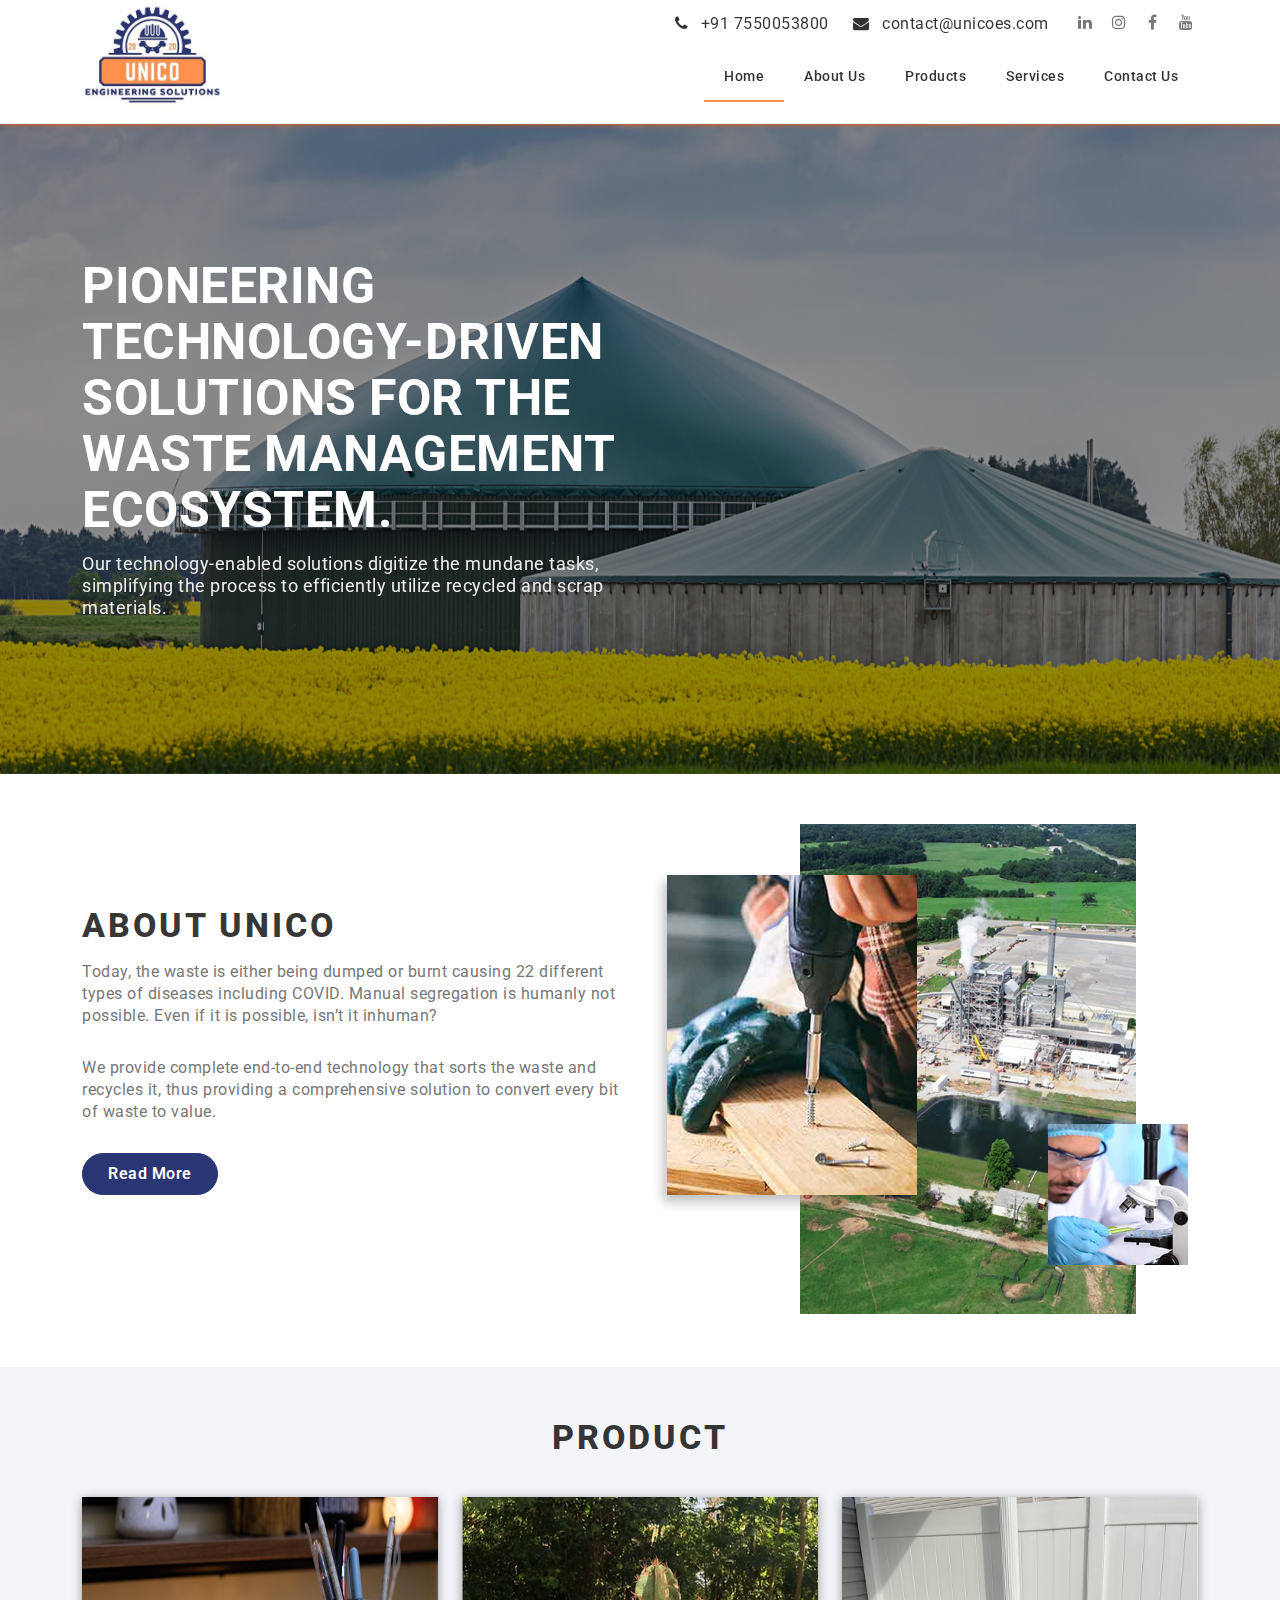
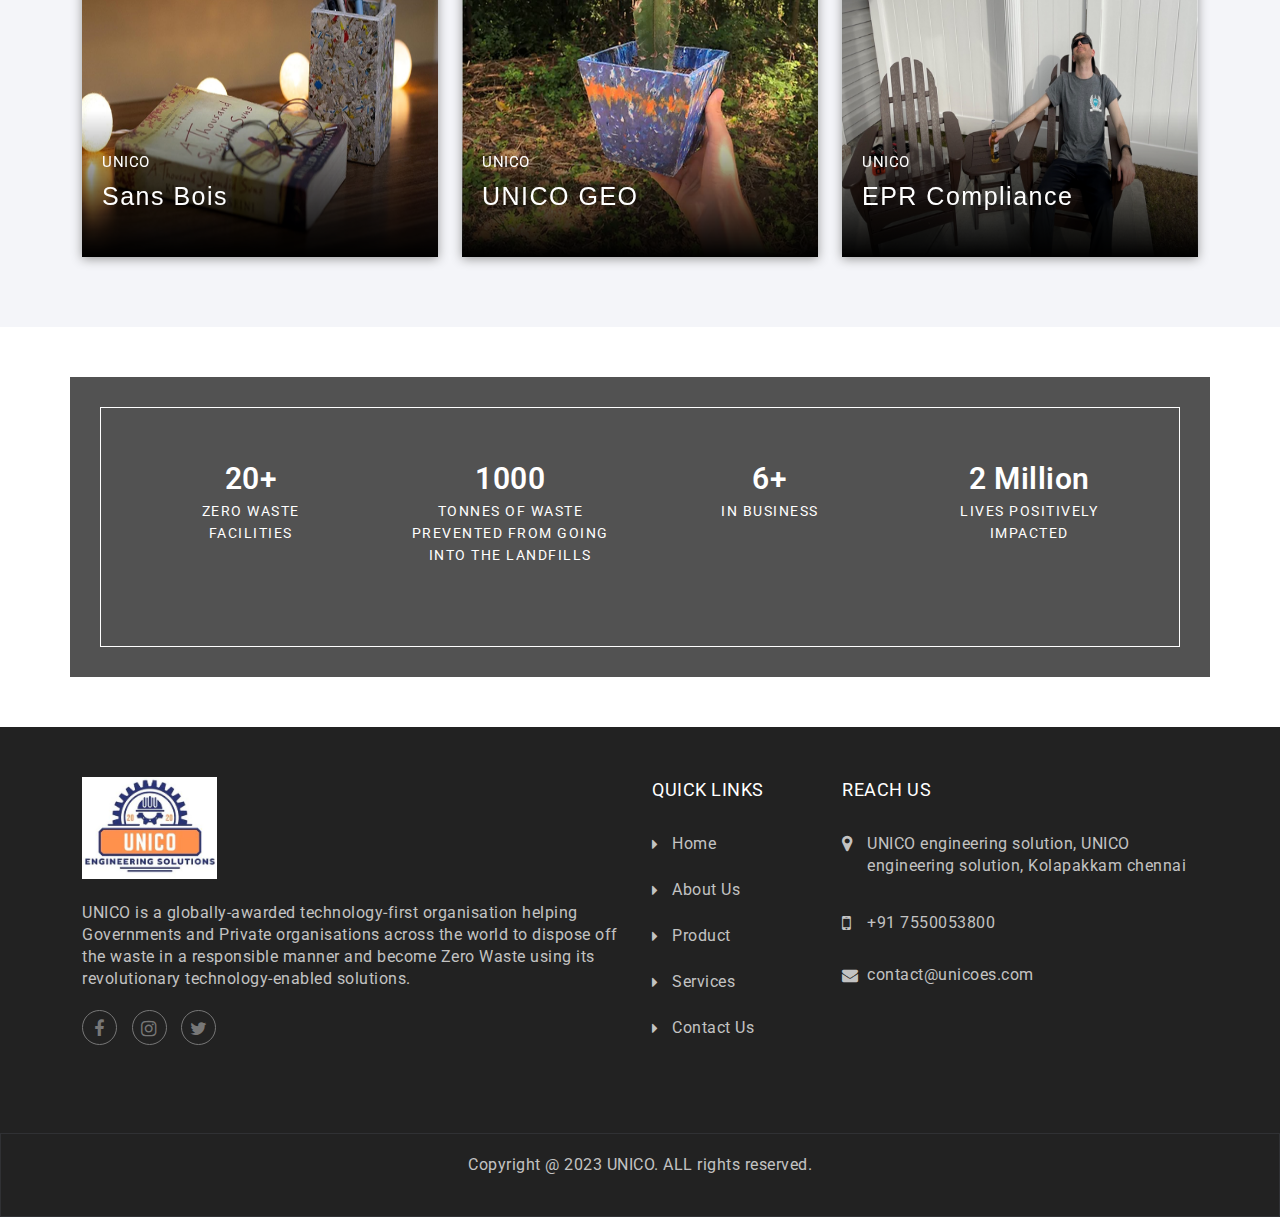
<file: index.html>
<!DOCTYPE html>
<html>
<head>
	<meta charset="utf-8" />
	<meta name="viewport" content="width=device-width, initial-scale=1" />
	<title>Home Page</title>
	<!-- Fonts --->
	<link rel="preconnect" href="https://fonts.googleapis.com">
	<link rel="preconnect" href="https://fonts.gstatic.com" crossorigin>
	<link href="https://fonts.googleapis.com/css2?family=Roboto:ital,wght@0,100;0,300;0,400;0,500;0,700;0,900;1,100;1,300;1,400;1,500;1,700;1,900&display=swap" rel="stylesheet">
	<!--- Css ---->
	<link rel="stylesheet" href="assets/css/font-awesome.min.css" />
	<link rel="stylesheet" href="assets/css/bootstrap.min.css" />
	<link rel="stylesheet" href="assets/css/custom.css">
	<link rel="stylesheet" href="assets/css/style.css">
	<link rel="stylesheet" href="assets/css/responsive.css">


</head>
<body>

	<!-- Header Section -->
	<header class="top-header">
		<div class="header-contact">
			<div class="container">
				<div class="row align-items-center">
					<!-- Logo -->
					<div class="col-md-3 col-lg-3">
						<h1 class="logo-top">
							<a href="index.html" class="logo">
								<img src="assets/images/logo-unico.jpg" alt="UNICO" />
							</a>
						</h1>
					</div>
					<!----- Logo end ---->

					<!-- top social links --->
					<div class="col col-lg-9 d-none d-md-block">
						<div class="d-none d-lg-flex justify-content-end align-items-center">
							<div class="reachus-top">
								<a href="tel:+91 7550053800"><i class="fa fa-phone" aria-hidden="true"></i> <span> +91 7550053800 </span></a>
								<a href="mailto:contact@unicoes.com"><i class="fa fa-envelope" aria-hidden="true"></i> <span>contact@unicoes.com</span></a>
							</div>
							<div class="top-social">
								<a href="#" class="social-links" target="_blank"><i class="fa fa-linkedin"></i></a>
		                        <a href="#" class="social-links" target="_blank"><i class="fa fa-instagram"></i></a>
		                        <a href="#" class="social-links" target="_blank"><i class="fa fa-facebook-f"></i></a>
		                        <a href="#" class="social-links" target="_blank"><i class="fa fa-youtube"></i></a>
							</div>
						</div>
						
						<!--- Nav section --->
			 			<nav class="navbar d-flex justify-content-end" >
			 				<ul class="navlist">
			 					<li class="navitem">
			 						<a href="index.html" class="navlink active">Home</a>
			 					</li>
			 				
								 <li class="navitem"><a href="about.html" class="navlink">About Us</a>
									<div class="dropdown-content">
										<a href="about.html#Our-Mission">Our Mission</a>
										<a href="about.html#Our-Vision">Our Vision</a>
									  </div>
								  </li>
								 <li class="navitem">
									<a href="product.html" class="navlink">Products</a>
								</li>
			 					<li class="navitem"><a href="services.html" class="navlink">Services</a>
									<div class="dropdown-content">
										<a href="services.html#ser-Vision1">Plastic Waste Management and recycling</a>
										<a href="services.html#ser-Vision2">Scrap Metal Recycling</a>
										<a href="services.html#ser-Vision3">Paper Recycling</a>
										<a href="services.html#ser-Vision4">Circular Economy Consultation</a>
										<a href="services.html#ser-Vision5">Blockchain Integration Services</a>
										<a href="services.html#ser-Vision6">EPR Compliance</a>
										<a href="services.html#ser-Vision7">Community Engagement Programs and Branch Establishment Opportunities</a>
									</div>
			 					</li>
			 					
			 					<li class="navitem">
			 						<a href="contact.html" class="navlink">Contact Us</a>
			 					</li>

			 				</ul>
			 			</nav>
					</div>
				</div>
			</div>
		</div>
		
	</header>
	<!-- Mobile menu ----------------------------->
	<div class="menu_top d-md-none" id="nav-links-sec"s>
		<div class="menu_bar">
			<div class="btn_1 menu_btn"></div>
			<div class="btn_2 menu_btn"></div>
			<div class="btn_3 menu_btn"></div>
		</div>
		<ul class="nav_menu pull-right" >
			<li><a href="index.html">Home</a></li>
			<li><a href="about.html">About Us</a></li>
			<li><a href="product.html">Products</a></li>
			<li><a href="services.html">Services</a></li>
			<li><a href="contact.html">Contact Us</a></li>
			
		</ul>
	</div>
	<!------- Heade ends ------->


	<!--------- Banner section ----->
	<section class="banner-section">
		<div id="bannerslide" class="carousel slide carousel-fade" data-bs-ride="carousel">
		  <div class="carousel-inner">
		    <div class="carousel-item active" data-bs-interval="3000">
		    	<div class="banner-img" style="background-image:url('./assets/images/products/bg-1.png')"></div>
		    </div>
		    <div class="carousel-item" data-bs-interval="3000">
		      	<div class="banner-img" style="background-image:url('./assets/images/products/bg-4.jpg')"></div>
		    </div>
		    <div class="carousel-item" data-bs-interval="3000">
		      	<div class="banner-img" style="background-image:url('./assets/images/products/bg-5.jpg')"></div>
		    </div>
		    
		  </div>
		</div>
		<div class="banner-content">
			<div class="container">
				<div class="banner-txt">
					<h1>Pioneering technology-driven solutions for the waste management ecosystem.</h1>
					<p>Our technology-enabled solutions digitize the mundane tasks, simplifying the process to efficiently utilize recycled and scrap materials.</p>
					<div class="bnr-btns">
						<!-- <a href="#" class="btns btns-primary">View Products</a> -->
					</div>
				</div>
			</div>
		</div>
		
	</section>
	<!--------- Banner section ends----->


	<!-- Home about section -->
	<section class="abt_section page-section">
		<div class="container">
			<div class="row">
				<div class="col-md-7 col-lg-6 d-flex align-items-center">
					<div class="section-title">
						<h2>About UNICO</h2>
						<p>Today, the waste is either being dumped or burnt causing 22 different types of diseases including COVID. Manual segregation is humanly not possible. Even if it is possible, isn’t it inhuman?</p>
						<p>We provide complete end-to-end technology that sorts the waste and recycles it, thus providing a comprehensive solution to convert every bit of waste to value.</p>
						<a href="about.html" class="btns btns-secondary">Read More</a>
					</div>
				</div>

				<div class="col-md-5 col-lg-6">
					<div class="abt_img">
						<img src="./assets/images/products/abt-img.png" alt="About UNICO" class="img-responsive">
					</div>
				</div>
			</div>
		</div>
	</section>


	<!-- Our Products section ------------------------
	------------------------------------------------->
	<section class="page-section bg-light">
		<div class="container">
			<div class="section-title text-center">
				<h2>Product</h2>
			</div>
			<div class="row justify-content-center product-row">
				<div class="col-12 col-md-4 col-lg-4 pro-img-col">
					<a href="product.html">
						<div class="card-item">
							<div class="card-img">
								<img src="./assets/images/produ-img.png" class="img-responsive">
							</div>
							<div class="card-txt">
								<h4>UNICO </h4>
								<h3>Sans Bois</h3>
							</div>
						</div>
					</a>
					
				</div>
				<div class="col-12 col-md-4 col-lg-4 pro-img-col">
					<a href="product.html">
						<div class="card-item">
							<div class="card-img">
								<img src="./assets/images/produ-img2.png" class="img-responsive">
							</div>
							<div class="card-txt">
								<h4>UNICO </h4>
								<h3>UNICO GEO </h3>
							</div>
						</div>
					</a>
				</div>
				<div class="col-12 col-md-4 col-lg-4 pro-img-col">
					<a href="product.html">
						<div class="card-item">
							<div class="card-img">
								<img src="./assets/images/produ-img3.png" class="img-responsive">
							</div>
							<div class="card-txt">
								<h4>UNICO </h4>
								<h3>EPR Compliance</h3>
							</div>
						</div>
					</a>	
				</div>
			</div>
		</div>
	</section>
	<!-- Our Products section end ---------------------
	--------------------------------------------------->

	<!-- Achievement section ---------------------------
	--------------------------------------------------->
	<section class="page-section achievement-sect">
		<div class="container achiev-contr">
			<div class="row justify-content-center">
				<div class="col-12 col-md-6 col-lg-3">
					<div class="list-achiev">
						<h4>20+</h4>
						<p>Zero waste <br/>facilities</p>
					</div>
				</div>
				<div class="col-12 col-md-6 col-lg-3">
					<div class="list-achiev">
						<h4>1000</h4>
						<p>Tonnes of waste prevented from going into the landfills</p>
					</div>
				</div>
				<div class="col-12 col-md-6 col-lg-3">
					<div class="list-achiev">
						<h4>6+</h4>
						<p>In Business</p>
					</div>
				</div>
				<div class="col-12 col-md-6 col-lg-3">
					<div class="list-achiev">
						<h4>2 Million</h4>
						<p>Lives positively <br/>impacted</p>
					</div>
				</div>

			</div>
		</div>
	</section>
	<!-- Achievement section end------------------------
	--------------------------------------------------->

	<!-- Destination ------------------------------------
	---------------------------------------------------->
	<!-- <section class="page-section pt-0">
		<div class="container">
			<div class="section-title text-center">
				<h2>Popular Projects</h2>
				<p>Lorem ipsum dolor sit amet, consetetur sadipscing elitr, sed diam nonumy eirmod tempor <br/>invidunt ut labore et dolore magna aliquyam erat.</p>
			</div>
			<div class="row align-items-start">
				<div class="col-md-12 col-lg-8 row pr-xs-0 pr-md-0">
					<div class="col-md-12 col-sm-12 pr-xs-0 pr-md-0">
						<div class="card-item2 ">

							<div class="card-img2 card-ht1" style="background-image:url('./assets/images/products/tb.jpg')"></div>
							
							<div class="overlap_destination">
								<h4>Project 1</h4>
								<p>Lorem ipsum dolor sit amet, consetetur sadipscing elitr, <br>sed diam nonumy eirmod tempor</p>
							</div>
						</div>
					</div>
					<div class="col-md-6 col-sm-12 pr-xs-0">
						<div class="card-item2 ">

							<div class="card-img2 card-ht2" style="background-image:url('./assets/images/products/bg-5.jpg')"></div>
							
							<div class="overlap_destination">
								<h4>Project 3</h4>
								<p>Lorem ipsum dolor sit amet, consetetur sadipscing elitr, sed diam nonumy eirmod tempor</p>
							</div>
						</div>
					</div>
					<div class="col-md-6 col-sm-12 pr-xs-0 pr-md-0">
						<div class="card-item2 ">

							<div class="card-img2 card-ht2" style="background-image:url('./assets/images/products/bg-10.png')"></div>
							<div class="overlap_destination">
								<h4>Project 4</h4>
								<p>Lorem ipsum dolor sit amet, consetetur sadipscing elitr, sed diam nonumy eirmod tempor</p>
							</div>
						</div>
					</div>
				</div>

				<div class="col-md-12 col-lg-4 col-sm-6">
					<div class="card-item2">
						<div class="card-img2 card-ht2" style="background-image:url('./assets/images/products/bg-9.png')"></div>
						<div class="overlap_destination">
							<h4>Project 2</h4>
							<p>Lorem ipsum dolor sit amet, consetetur sadipscing elitr, sed diam nonumy eirmod tempor</p>
						</div>
					</div>

					<div class="card-item2">
						<div class="card-img2 card-ht1" style="background-image:url('./assets/images/products/bg-7.png')"></div>
						<div class="overlap_destination">
							<h4>Project 5</h4>
							<p>Lorem ipsum dolor sit amet, consetetur sadipscing elitr, sed diam nonumy eirmod tempor</p>
						</div>
					</div>
				</div>

			</div>
		</div>
	</section> -->
	<!-- Destination ends -------------------------
	----------------------------------------------->

	
	
	
	<!-- Testimonials starts -------------------------------
	---------------------------------------------->
	<!-- <section class="page-section testimonial">
       
        <div class="container-fluid p-0 d-flex justify-content-end">
            <div class="testimonial-slide">
            	 <div class="section-title">
                    <h2 class="white-clr">Client Reviews</h2>
                    <p>Lorem ipsum dolor sit amet, consetetur sadipscing elitr, sed diam nonumy eirmod tempor invidunt ut labore et dolore magna aliquyam erat.</p>
                </div>
                <div id="testimonials" class="carousel slide" data-bs-ride="carousel">
  			
					<div class="carousel-inner">
						<div class="carousel-item active">
						  	<div class="testimonial-txt">
                              	<i class="fa fa-quote-left" aria-hidden="true"></i>
                              	<p>Exercitation ullamco laboris nisi ut aliquip ex ea commodo consequat. <br />Duis aute irure dolor in reprehenderit in voluptate velit esse cillum dolore eu <br />fugiat nulla pariatur. Excepteur sint occaecat cupidatat non proident, sunt in culpa.</p>

                              	<div class="testimonial-pic"></div>
                              	<h4>Alivin Corondo</h4>
                              	<h6>Networking Lead</h6>
                            </div>
						</div>
						<div class="carousel-item">
						 	<div class="testimonial-txt">
                              	<i class="fa fa-quote-left" aria-hidden="true"></i>
                              	<p>Exercitation ullamco laboris nisi ut aliquip ex ea commodo consequat. <br />Duis aute irure dolor in reprehenderit in voluptate velit esse cillum dolore eu <br />fugiat nulla pariatur. Excepteur sint occaecat cupidatat non proident, sunt in culpa.</p>

                              	<div class="testimonial-pic"></div>                              	
                              	<h4>Alivin Corondo</h4>
                              	<h6>Networking Lead</h6>
                            </div>
						</div>
						<div class="carousel-item">
						 	<div class="testimonial-txt">
                              	<i class="fa fa-quote-left" aria-hidden="true"></i>
                              	<p>Exercitation ullamco laboris nisi ut aliquip ex ea commodo consequat. <br />Duis aute irure dolor in reprehenderit in voluptate velit esse cillum dolore eu <br />fugiat nulla pariatur. Excepteur sint occaecat cupidatat non proident, sunt in culpa.</p>

                              	<div class="testimonial-pic"></div>
                              	<h4>Alivin Corondo</h4>
                              	<h6>Networking Lead</h6>
                            </div>
						</div>
					</div>

					<button class="carousel-control-prev " type="button" data-bs-target="#testimonials" data-bs-slide="prev">
						<i class="fa fa-chevron-left" aria-hidden="true"></i>
						
					</button>
					<button class="carousel-control-next" type="button" data-bs-target="#testimonials" data-bs-slide="next">
						<i class="fa fa-chevron-right" aria-hidden="true"></i>
						
					</button>
				</div>
                
            </div>
        </div>
    </section> -->
    <!-- Testimonials end-------------------------------
	------------------------------------------------->

	<!-- Our Partners section ------------------------->
	<!-- <section class="our_partners page-section">
		<div class="container">
			<div class="section-title text-center">
				<h2>Our Partners</h2>
				<p>Lorem ipsum dolor sit amet, consectetuer adipiscing elit, sed diam consectetuer.</p>
			</div>
			<div class="row">
				<div class="col-md-3 col-sm-3">
					<div class="partner_icon">
						<a href="#">
							<img src="./assets/images/partners-1.png">
						</a>
					</div>
				</div>
				<div class="col-md-3 col-sm-3">
					<div class="partner_icon">
						<a href="#">
							<img src="./assets/images/partners-2.png">
						</a>
					</div>
				</div>
				<div class="col-md-3 col-sm-3">
					<div class="partner_icon">
						<a href="#">
							<img src="./assets/images/partners-3.png">
						</a>
					</div>
				</div>
				<div class="col-md-3 col-sm-3">
					<div class="partner_icon">
						<a href="#">
							<img src="./assets/images/partners-4.png">
						</a>
					</div>
				</div>

			</div>
		</div>
	</section> -->


	<!-- Footer section -->
	<footer id="footer-section" class="page-section">
		<div class="container">
			<div class="row">
				<div class="col-md-12 col-lg-6">
					<div class="footer-list">
						<div class="ftr-logo">
							<a href="#"><img src="./assets/images/logo-unico.jpg" style="width:135px" alt=""></a>
						</div>
						<p>UNICO is a globally-awarded  technology-first organisation helping Governments and Private organisations across the world to dispose off the waste in a responsible manner and  become Zero Waste using its revolutionary        technology-enabled solutions. </p>
						<div class="ftr-social-links">
							<a href="#"><i class="fa fa-facebook" aria-hidden="true"></i></a>
							<a href="#"><i class="fa fa-instagram" aria-hidden="true"></i></a>
							<a href="#"><i class="fa fa-twitter" aria-hidden="true"></i></a>
						</div>
					</div>
				</div>

				<div class="col-md-4 col-lg-2">
					<div class="footer-list">

						<h3>Quick Links</h3>
						<ul class="ftr-links">
							<li><a href="index.html">Home</a></li>
							<li><a href="about.html">About Us</a></li>
							<li><a href="product.html">Product</a></li>
							<li><a href="services.html">Services</a></li>
							<li><a href="contact.html">Contact Us</a></li>
						</ul>
					</div>
				</div>

				<div class="col-md-6 col-lg-4">
					<div class="footer-list ">
						<h3>Reach Us</h3>
						<address>
							<p class="adrs">UNICO engineering solution, UNICO engineering solution, Kolapakkam chennai</p>
							<p class="mbl-ftr"><a href="tel:+91 7550053800"><span> +91 7550053800 </span></a></p>
							<p class="email-ftr"><a href="mailto:contact@unicoes.com"> <span>contact@unicoes.com</span></a></p>
						</address>
					</div>
				</div>
				
				
				
			</div>
			
		</div>
	</footer>
	
	<!--copy right -->
	<div class="copy-rts">
		<div class="container">
			<div class="copy-rts-text text-center">
				<p>Copyright @ 2023 UNICO. ALL rights reserved.</p>
			</div>
			
		</div>
	</div>


<script type="text/javascript" src="js/jquery-3.6.1.min.js"></script>
<script type="text/javascript" src="js/bootstrap.bundle.min.js"></script>
<script type="text/javascript" src="js/script.js"></script>
</body>
</html>
</file>
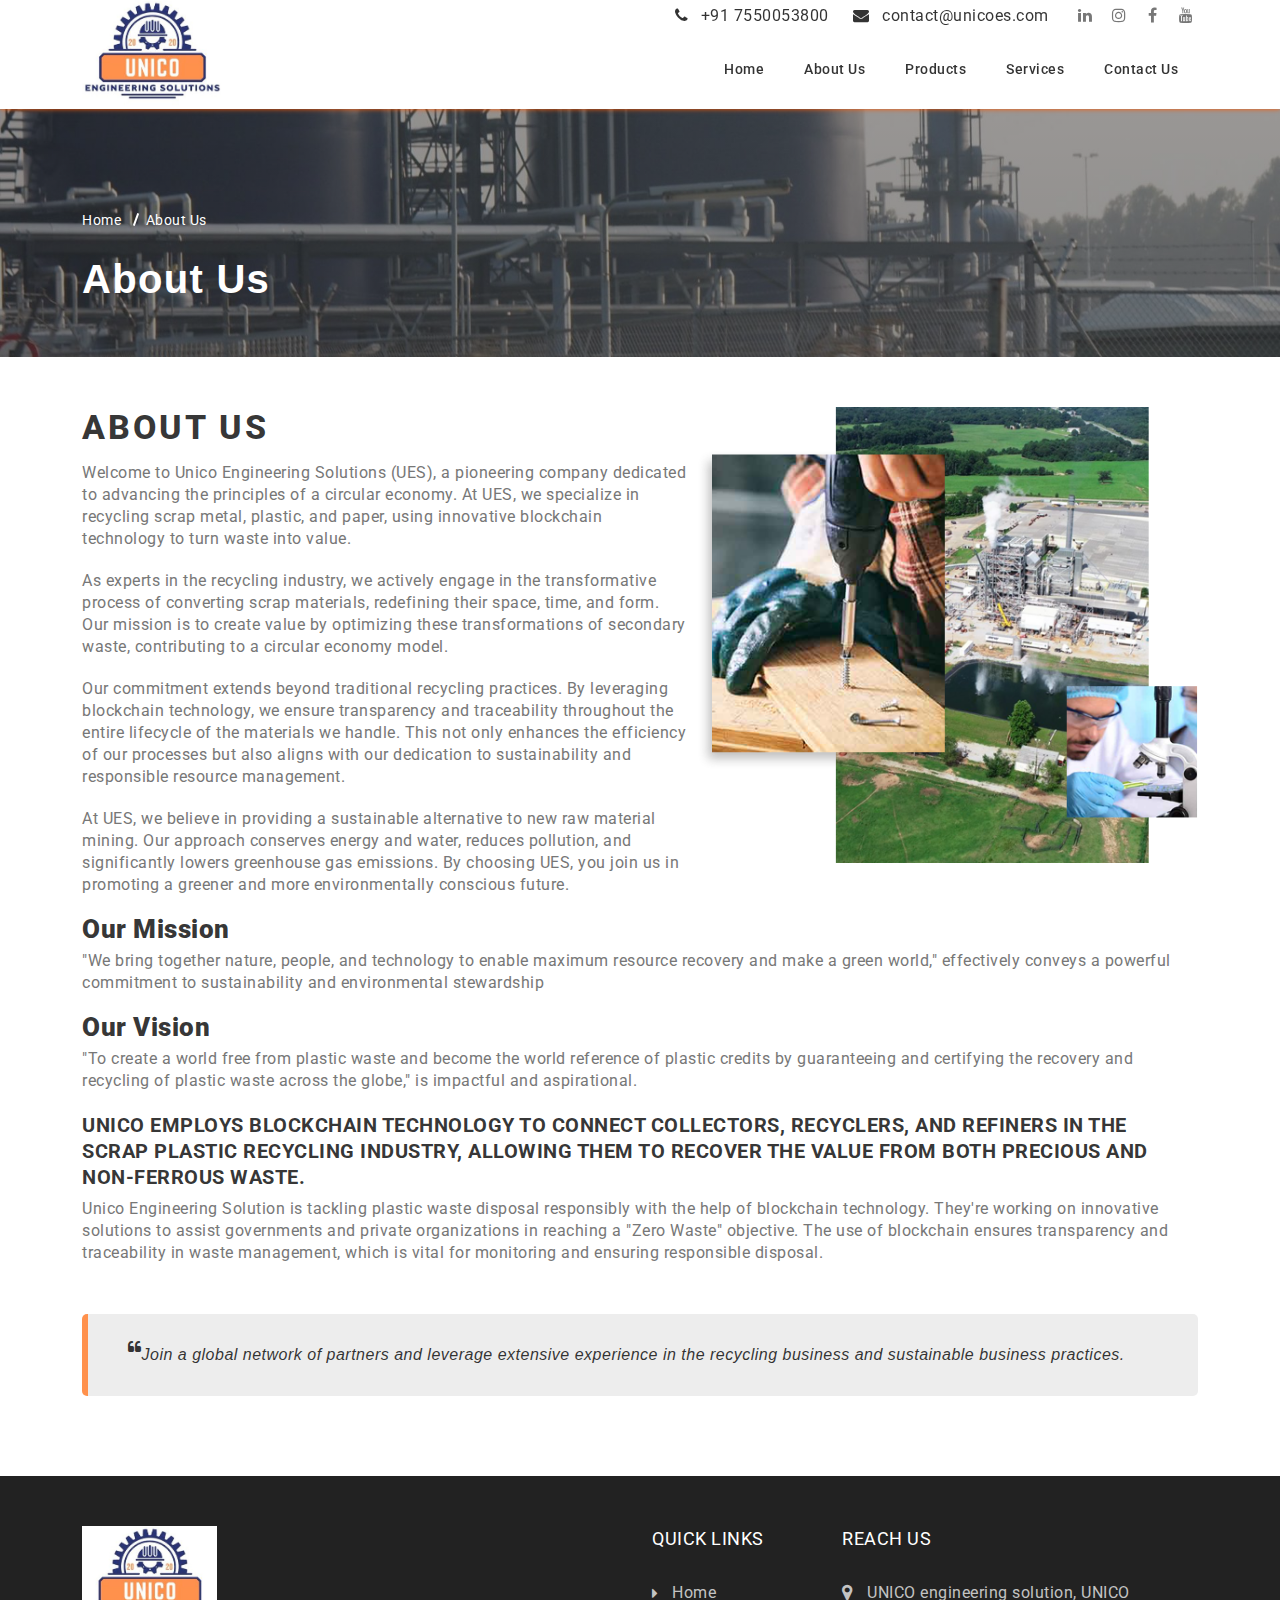
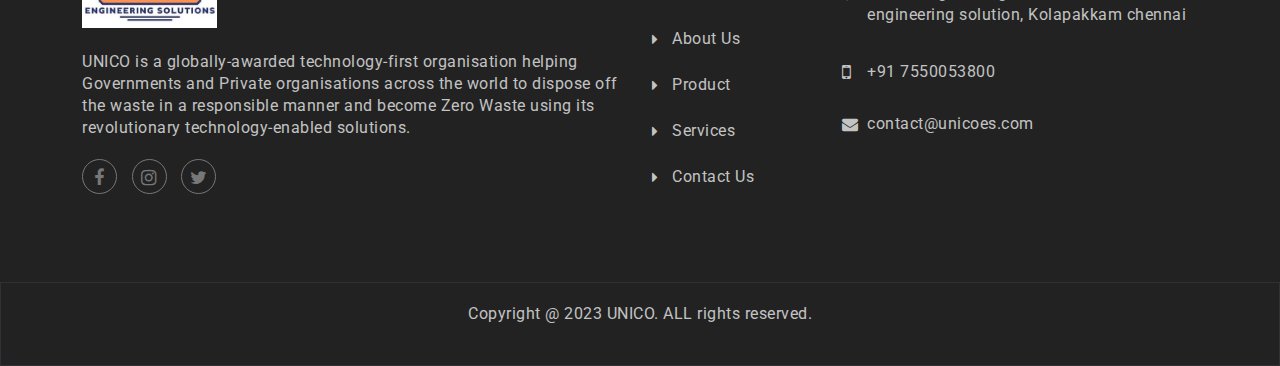
<file: about.html>
<!DOCTYPE html>
<html>
<head>
	<meta charset="utf-8" />
	<meta name="viewport" content="width=device-width, initial-scale=1" />
	<title>About Page | UNICO</title>
	<!-- Fonts --->
	<link rel="preconnect" href="https://fonts.googleapis.com">
	<link rel="preconnect" href="https://fonts.gstatic.com" crossorigin>
	<link href="https://fonts.googleapis.com/css2?family=Roboto:ital,wght@0,100;0,300;0,400;0,500;0,700;0,900;1,100;1,300;1,400;1,500;1,700;1,900&display=swap" rel="stylesheet">
	<!--- Css ---->
	<link rel="stylesheet" href="assets/css/font-awesome.min.css" />
	<link rel="stylesheet" href="assets/css/bootstrap.min.css" />
	<link rel="stylesheet" href="assets/css/custom.css">
	<link rel="stylesheet" href="assets/css/style.css">
	<link rel="stylesheet" href="assets/css/responsive.css">


</head>
<body>

	<!-- Header Section -->
	<header class="top-header">
		<div class="header-contact">
			<div class="container">
				<div class="row align-items-center">
					<!-- Logo -->
					<div class="col-md-3 col-lg-3">
						<div class="logo-card">
							<!-- <h1 class="logo-top"> -->
								<a href="index.html" class="logo">
									<img src="assets/images/logo-unico.jpg" alt="UNICO" />
								</a>
							<!-- </h1>	 -->
						</div>
							
						
					</div>
					<!----- Logo end ---->

					<!-- top social links --->
					<div class="col col-lg-9 d-none d-md-block">
						<div class="d-none d-lg-flex justify-content-end align-items-center">
							<div class="reachus-top">
								<a href="tel:+91 7550053800"><i class="fa fa-phone" aria-hidden="true"></i> <span> +91 7550053800 </span></a>
								<a href="mailto:contact@unicoes.com"><i class="fa fa-envelope" aria-hidden="true"></i> <span>contact@unicoes.com</span></a>
							</div>
							<div class="top-social">
								<a href="#" class="social-links" target="_blank"><i class="fa fa-linkedin"></i></a>
		                        <a href="#" class="social-links" target="_blank"><i class="fa fa-instagram"></i></a>
		                        <a href="#" class="social-links" target="_blank"><i class="fa fa-facebook-f"></i></a>
		                        <a href="#" class="social-links" target="_blank"><i class="fa fa-youtube"></i></a>
							</div>
						</div>
						
						<!--- Nav section --->
			 			<nav class="navbar d-flex justify-content-end">
			 				<ul class="navlist">
			 					<li class="navitem">
			 						<a href="index.html" class="navlink ">Home</a>
			 					</li>
			 					<li class="navitem"><a href="about.html" class="navlink">About Us</a>
									<div class="dropdown-content">
										<a href="about.html#Our-Mission">Our Mission</a>
										<a href="about.html#Our-Vision">Our Vision</a>
									  </div>
								  </li>
								 <li class="navitem">
									<a href="product.html" class="navlink">Products</a>
								</li>
								<li class="navitem"><a href="services.html" class="navlink">Services</a>
									<div class="dropdown-content">
										<a href="services.html#ser-Vision1">Plastic Waste Management and recycling</a>
										<a href="services.html#ser-Vision2">Scrap Metal Recycling</a>
										<a href="services.html#ser-Vision3">Paper Recycling</a>
										<a href="services.html#ser-Vision4">Circular Economy Consultation</a>
										<a href="services.html#ser-Vision5">Blockchain Integration Services</a>
										<a href="services.html#ser-Vision6">EPR Compliance</a>
										<a href="services.html#ser-Vision7">Community Engagement Programs and Branch Establishment Opportunities</a>
									</div>
			 					</li>
			 					<!-- <li class="navitem">
			 						<a href="galary.html" class="navlink">Gallery</a>
			 					</li> -->
			 					<li class="navitem">
			 						<a href="contact.html" class="navlink">Contact Us</a>
			 					</li>

			 				</ul>
			 				<!-- <div class="call-to-cation">
				 				<a href="#" class="btns">Get in Touch</a>
				 			</div> -->
			 			</nav>
					</div>
				</div>
			</div>
		</div>
	</header>
	<!-- Mobile menu ----------------------------->
	<div class="menu_top d-md-none">
		<div class="menu_bar">
			<div class="btn_1 menu_btn"></div>
			<div class="btn_2 menu_btn"></div>
			<div class="btn_3 menu_btn"></div>
		</div>
		<ul class="nav_menu pull-right">
			<li><a href="index.html">Home</a></li>
			<li><a href="about.html">About Us</a></li>
			<li><a href="product.html">Products</a></li>
			<li><a href="services.html">Services</a></li>
			<li><a href="contact.html">Contact Us</a></li>
			
		</ul>
	</div>
	<!------- Heade ends ------->



	<!-- Subbanner section -->
	<section class="sub_banner" >
		<div class="container">
			<div class="sub_bnr_header">
				<ul class="bread_crumb">
					<li><a href="index.html">Home</a></li>
					<li>About Us</li>
				</ul>
				<h1>About Us</h1>
			</div>
		</div>
	</section>


	<!-- Home about section -->
	<section class="abt_section page-section section-title m-0">
		<div class="container">
			<div class="row">
				<div class="col-md-12 col-lg-12 d-flex align-items-center">
					<div class="section-title-two">
						<img src="./assets/images/products/abt-img.png" alt="About UNICO" class="abt-txt-img  d-none d-lg-block ">
						<h2>About Us</h2>
						<p >Welcome to Unico Engineering Solutions (UES), a pioneering company dedicated to advancing the principles of a circular economy. At UES, we specialize in recycling scrap metal, plastic, and paper,
							 using innovative blockchain technology to turn waste into value.</p>

						<P>As experts in the recycling industry, we actively engage in the transformative process of converting scrap materials, redefining their space, time, and form. Our mission is to create value by optimizing these transformations of secondary waste, 
							contributing to a circular economy model.</P>	 
						
						<P>Our commitment extends beyond traditional recycling practices.  By leveraging blockchain technology, we ensure transparency and traceability throughout the entire lifecycle of the materials we handle. This not only enhances the efficiency of our processes but also aligns with our
							 dedication to sustainability and responsible resource management.<span id="Our-Mission"></span>
							 </P>	

						<P>At UES, we believe in providing a sustainable alternative to new raw material mining. Our approach conserves energy and water, reduces pollution, and significantly lowers greenhouse gas emissions. 
							By choosing UES, you join us in <span  id="Our-Vision"></span> promoting a greener and more environmentally conscious future.</P>	 
						
						<!-- Our Mission -->		

						<h3 class="abt-our"><b>Our Mission</b></h3>

						<p>"We bring together nature, people, and technology to enable maximum resource recovery and make a green world," 
							effectively conveys a powerful commitment to sustainability and environmental stewardship</p>		

						<!-- Our Vision -->		
						<h3 class="abt-our"><b>Our Vision</b></h3>

						<p> "To create a world free from plastic waste and become the world reference of plastic credits by guaranteeing and 
							certifying the recovery and recycling of plastic waste across the globe," is impactful and aspirational.</p>		
	

					<!-- add contant	 -->
				
						<h3><b>UNICO EMPLOYS BLOCKCHAIN TECHNOLOGY TO CONNECT COLLECTORS, RECYCLERS, AND REFINERS IN THE SCRAP PLASTIC RECYCLING INDUSTRY, 
							ALLOWING THEM TO RECOVER THE VALUE FROM BOTH PRECIOUS AND NON-FERROUS WASTE.</b></h3>

						<p>Unico Engineering Solution is tackling plastic waste disposal responsibly with the help of blockchain technology. 
							They're working on innovative solutions to assist governments and private organizations in reaching a "Zero Waste" objective. The use of blockchain ensures transparency and traceability in waste management, 
							which is vital for monitoring and ensuring responsible disposal.</p>				
					</div>	
				</div>

				<div class="col-md-5 col-lg-5 d-none">
					<div class="abt_img">
						<img src="./assets/images/products/abt-img.png" alt="About UNICO" class="img-responsive">
					</div>
				</div>

			</div>
			<div class="row contant-fnc">
				<div class="all-practices-fzc">
					<div class="practices-fzc">
						
						<p><i class="fa fa-quote-left" id="practices-icon4"></i><i>Join a global network of partners and leverage extensive experience in the recycling business and 
							sustainable business practices.</i></p>
						
					</div>
				</div>
			</div>			
		</div>
	</section>

	<!-- Achievement section ---------------------------
	--------------------------------------------------->
	<!-- <section class="page-section achievement-sect pt-0">
		<div class="container achiev-contr">
			<div class="row justify-content-center">
				<div class="col-12 col-md-6 col-lg-3">
					<div class="list-achiev">
						<h4>20+</h4>
						<p>Zero waste <br/>facilities</p>
					</div>
				</div>
				<div class="col-12 col-md-6 col-lg-3">
					<div class="list-achiev">
						<h4>1000</h4>
						<p>Tonnes of waste prevented from going into the landfills</p>
					</div>
				</div>
				<div class="col-12 col-md-6 col-lg-3">
					<div class="list-achiev">
						<h4>6+</h4>
						<p>In Business</p>
					</div>
				</div>
				<div class="col-12 col-md-6 col-lg-3">
					<div class="list-achiev">
						<h4>2 Million</h4>
						<p>Lives positively <br/>impacted</p>
					</div>
				</div>

			</div>
		</div>
	</section> -->
	<!-- Achievement section end------------------------
	--------------------------------------------------->





	<!-- Footer section -->
	<footer id="footer-section" class="page-section">
		<div class="container">
			<div class="row">
				<div class="col-md-12 col-lg-6">
					<div class="footer-list">
						<div class="ftr-logo">
							<a href="#"><img src="./assets/images/logo-unico.jpg" style="width:135px" alt=""></a>
						</div>
						<p>UNICO is a globally-awarded  technology-first organisation helping Governments and Private organisations across the world to dispose off the waste in a responsible manner and  become Zero Waste using its revolutionary        technology-enabled solutions. </p>
						<div class="ftr-social-links">
							<a href="#"><i class="fa fa-facebook" aria-hidden="true"></i></a>
							<a href="#"><i class="fa fa-instagram" aria-hidden="true"></i></a>
							<a href="#"><i class="fa fa-twitter" aria-hidden="true"></i></a>
						</div>
					</div>
				</div>

				<div class="col-md-4 col-lg-2">
					<div class="footer-list">

						<h3>Quick Links</h3>
						<ul class="ftr-links">
							<li><a href="index.html">Home</a></li>
							<li><a href="about.html">About Us</a></li>
							<li><a href="product.html">Product</a></li>
							<li><a href="services.html">Services</a></li>
							<li><a href="contact.html">Contact Us</a></li>
						</ul>
					</div>
				</div>

				<div class="col-md-6 col-lg-4">
					<div class="footer-list ">
						<h3>Reach Us</h3>
						<address>
							<p class="adrs">UNICO engineering solution, UNICO engineering solution, Kolapakkam chennai</p>
							<p class="mbl-ftr"><a href="tel:+91 7550053800"><span> +91 7550053800 </span></a></p>
							<p class="email-ftr"><a href="mailto:contact@unicoes.com"> <span>contact@unicoes.com</span></a></p>
						</address>
					</div>
				</div>
				
				
				
			</div>
			
		</div>
	</footer>

	<!--copy right -->
	<div class="copy-rts">
		<div class="container">
			<div class="copy-rts-text text-center">
				<p>Copyright @ 2023 UNICO. ALL rights reserved.</p>
			</div>
			
		</div>
	</div>


<script type="text/javascript" src="js/jquery-3.6.1.min.js"></script>
<script type="text/javascript" src="js/bootstrap.bundle.min.js"></script>
<script type="text/javascript" src="js/script.js"></script>
</body>
</html>
</file>
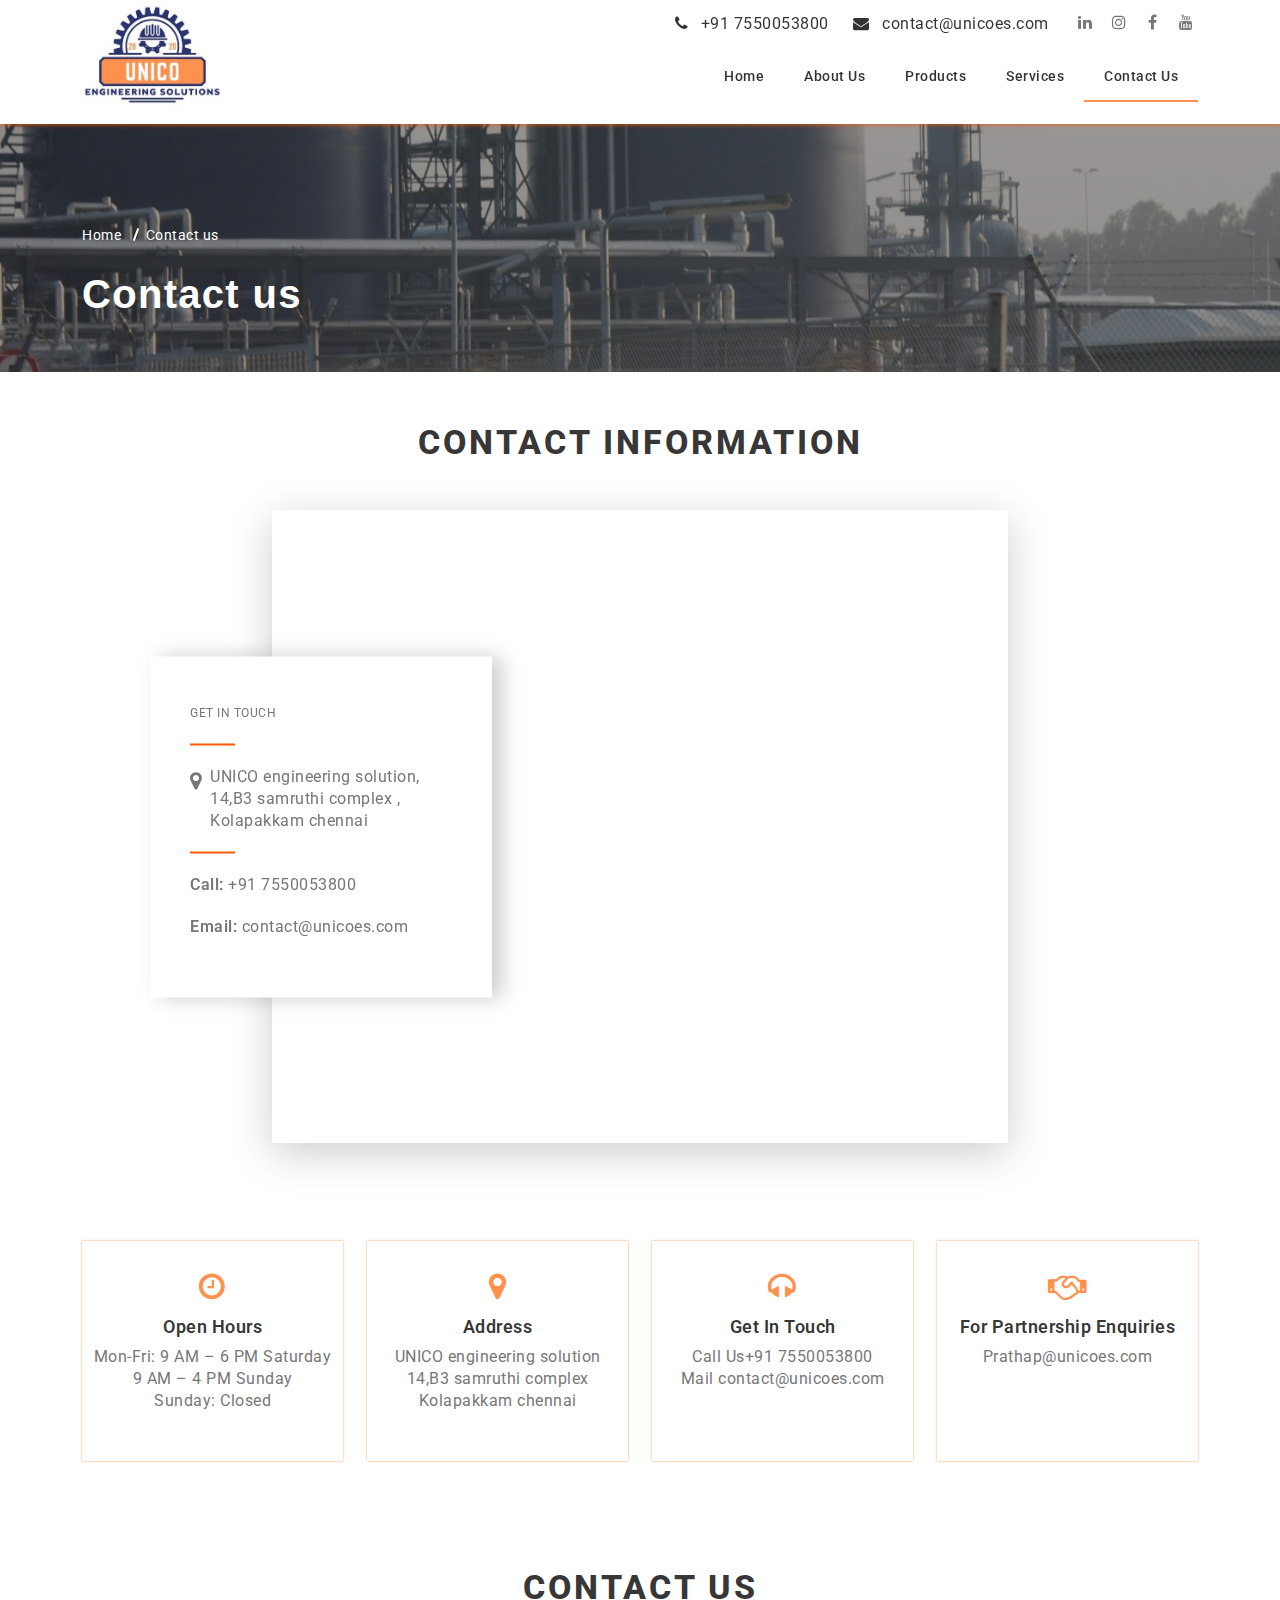
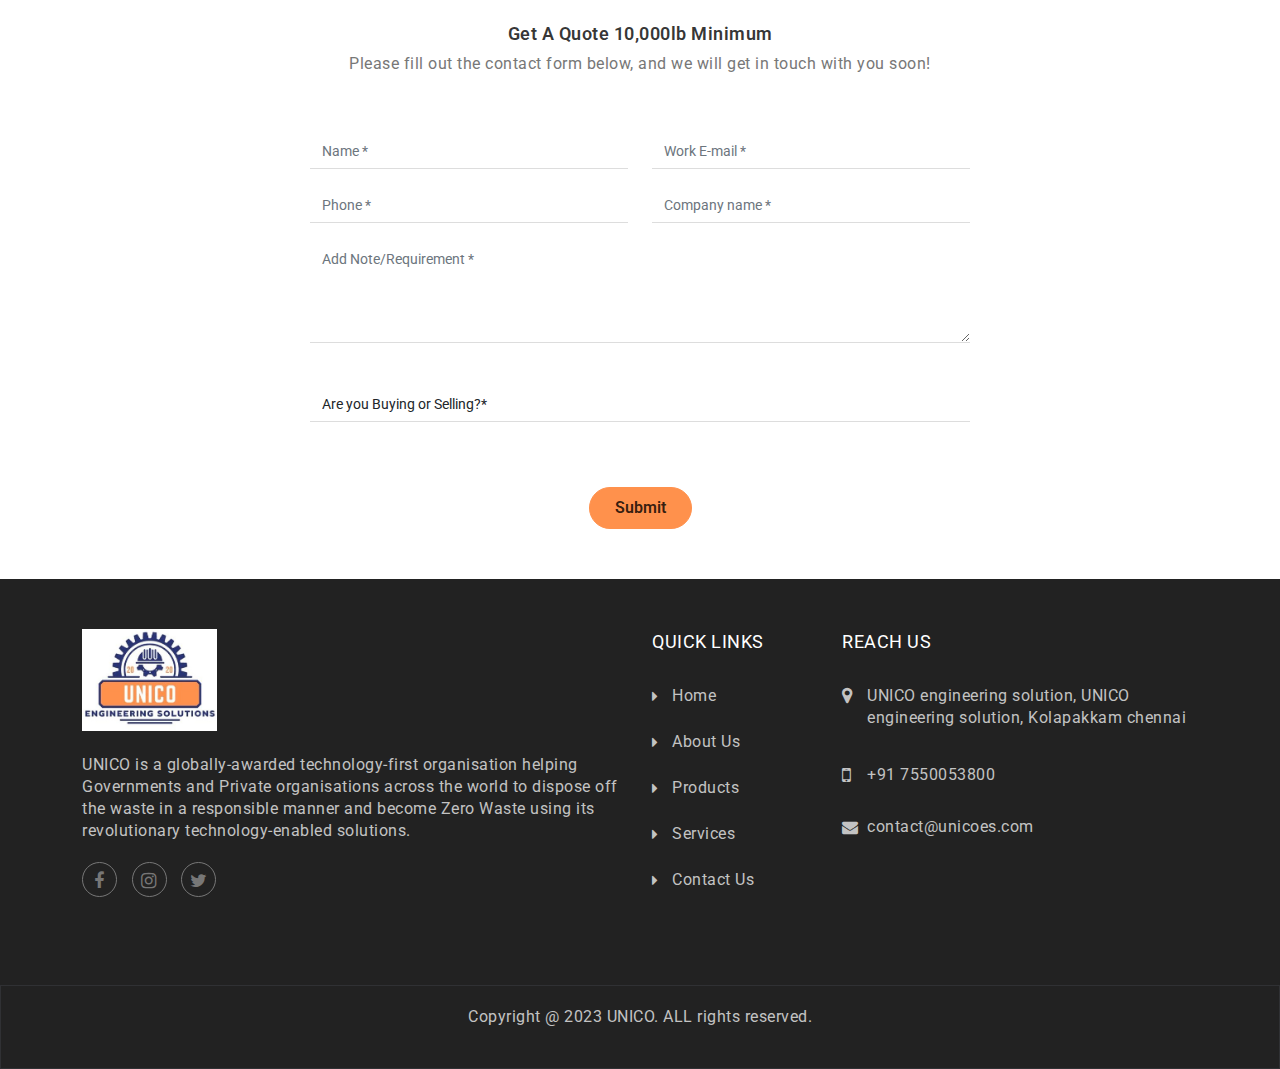
<file: contact.html>
<!DOCTYPE html>
<html>
<head>
	<meta charset="utf-8" />
	<meta name="viewport" content="width=device-width, initial-scale=1" />
	<title>Contact us | UNICO</title>
	<!-- Fonts --->
	<link rel="preconnect" href="https://fonts.googleapis.com">
	<link rel="preconnect" href="https://fonts.gstatic.com" crossorigin>
	<link href="https://fonts.googleapis.com/css2?family=Roboto:ital,wght@0,100;0,300;0,400;0,500;0,700;0,900;1,100;1,300;1,400;1,500;1,700;1,900&display=swap" rel="stylesheet">
	<!--- Css ---->
	<link rel="stylesheet" href="assets/css/font-awesome.min.css" />
	<link rel="stylesheet" href="assets/css/bootstrap.min.css" />
	<link rel="stylesheet" href="assets/css/custom.css">
	<link rel="stylesheet" href="assets/css/style.css">
	<link rel="stylesheet" href="assets/css/responsive.css">


</head>
<body>

	<!-- Header Section -->
	<header class="top-header">
		<div class="header-contact">
			<div class="container">
				<div class="row align-items-center">
					<!-- Logo -->
					<div class="col-md-3 col-lg-3">
						<h1 class="logo-top">
							<a href="index.html" class="logo">
								<img src="assets/images/logo-unico.jpg" alt="UNICO" />
							</a>
						</h1>
					</div>
					<!----- Logo end ---->

					<!-- top social links --->
					<div class="col col-lg-9 d-none d-md-block">
						<div class="d-none d-lg-flex justify-content-end align-items-center">
							<div class="reachus-top">
								<a href="tel:+91 7550053800"><i class="fa fa-phone" aria-hidden="true"></i> <span> +91 7550053800 </span></a>
								<a href="mailto:contact@unicoes.com"><i class="fa fa-envelope" aria-hidden="true"></i> <span>contact@unicoes.com</span></a>
							</div>
							<div class="top-social">
								<a href="#" class="social-links" target="_blank"><i class="fa fa-linkedin"></i></a>
		                        <a href="#" class="social-links" target="_blank"><i class="fa fa-instagram"></i></a>
		                        <a href="#" class="social-links" target="_blank"><i class="fa fa-facebook-f"></i></a>
		                        <a href="#" class="social-links" target="_blank"><i class="fa fa-youtube"></i></a>
							</div>
						</div>
						
						<!--- Nav section --->
			 			<nav class="navbar d-flex justify-content-end">
			 				<ul class="navlist">
			 					<li class="navitem">
			 						<a href="index.html" class="navlink ">Home</a>
			 					</li>
			 					<li class="navitem"><a href="about.html" class="navlink">About Us</a>
									<div class="dropdown-content">
										<a href="about.html#Our-Mission">Our Mission</a>
										<a href="about.html#Our-Vision">Our Vision</a>
									  </div>
								  </li>
								 <li class="navitem">
									<a href="product.html" class="navlink ">Products</a>
								</li>
								<li class="navitem"><a href="services.html" class="navlink">Services</a>
									<div class="dropdown-content">
										<a href="services.html#ser-Vision1">Plastic Waste Management and recycling</a>
										<a href="services.html#ser-Vision2">Scrap Metal Recycling</a>
										<a href="services.html#ser-Vision3">Paper Recycling</a>
										<a href="services.html#ser-Vision4">Circular Economy Consultation</a>
										<a href="services.html#ser-Vision5">Blockchain Integration Services</a>
										<a href="services.html#ser-Vision6">EPR Compliance</a>
										<a href="services.html#ser-Vision7">Community Engagement Programs and Branch Establishment Opportunities</a>
									</div>
			 					</li>
			 					<!-- <li class="navitem">
			 						<a href="galary.html" class="navlink">Gallery</a>
			 					</li> -->
			 					<li class="navitem">
			 						<a href="contact.html" class="navlink active">Contact Us</a>
			 					</li>

			 				</ul>
			 				<!-- <div class="call-to-cation">
				 				<a href="#" class="btns">Get in Touch</a>
				 			</div> -->
			 			</nav>
					</div>
				</div>
			</div>
		</div>
	</header>
	<!-- Mobile menu ----------------------------->
	<div class="menu_top d-md-none">
		<div class="menu_bar">
			<div class="btn_1 menu_btn"></div>
			<div class="btn_2 menu_btn"></div>
			<div class="btn_3 menu_btn"></div>
		</div>
		<ul class="nav_menu pull-right">
			<li><a href="index.html">Home</a></li>
			<li><a href="about.html">About Us</a></li>
			<li><a href="product.html">Products</a></li>
			<li><a href="services.html">Services</a></li>
			<li><a href="contact.html">Contact Us</a></li>
			
		</ul>
	</div>
	<!------- Heade ends ------->



	<!-- Subbanner section -->
	<section class="sub_banner" >
		<div class="container">
			<div class="sub_bnr_header">
				<ul class="bread_crumb">
					<li><a href="index.html">Home</a></li>
					<li>Contact us</li>
				</ul>
				<h1>Contact us</h1>
			</div>
		</div>
	</section>



    
	<!--contact map section -->
	<section class="contact_map_section page-section1 section-title">
		<div class="container">
			<div class="page-title con-head text-center mb-5">
				<h2>Contact Information</h2>
				<!-- <p>Lorem ipsum dolor sit amet concateur non troppo di saronno la prada</p> -->
			</div>
			<div class="row contact_info_adds" >

				<div class="col-md-8 pull-right">
					<div class="contact_map">
						<iframe src="https://www.google.com/maps/embed?pb=!1m18!1m12!1m3!1d124364.55261630134!2d80.11514625824465!3d13.074307614145258!2m3!1f0!2f0!3f0!3m2!1i1024!2i768!4f13.1!3m3!1m2!1s0x8e06142e2f209227%3A0x830befeebf6dab4c!2sSamruthi%20Capital!5e0!3m2!1sen!2sin!4v1700723702855!5m2!1sen!2sin" width="100%" height="600" frameborder="0" style="border:0" allowfullscreen></iframe>
					</div>
				</div>

				<div class="contact_addrs">
					<div class="contact_title">
						<!-- <h3>Travels Address</h3> -->
						<p>Get In Touch</p>
					</div>
					<div class="info_bdr"></div>
					<div class="adrs_cont">
						<p><i class="fa fa-map-marker" aria-hidden="true"></i> UNICO engineering solution, 14,B3 samruthi complex ,<br>Kolapakkam chennai</p>
					</div>
					<div class="info_bdr"></div>
					<div class="cont_network">
						<p><span class="cont_name">Call:</span> <span>+91 7550053800</span></p>
						<p><span class="cont_name">Email:</span> <span>contact@unicoes.com</span></p>
					</div>
				</div>
			</div>
		</div>
	</section>


	<!-- contact cart---- -->
	<section class="contact-sec-cart section-title mt-5">
		<div class="container">
			<div class="row d-flex">
				<div class="col-lg-3 col-md-6 col-sm-12 mb-3">
					<div class="card-contact text-center">
						<i class="fa fa-clock-o" aria-hidden="true"></i>
						<h4>Open Hours</h4>
						<p>Mon-Fri: 9 AM – 6 PM Saturday<br>9 AM – 4 PM Sunday<br>Sunday: Closed</p>
					</div>
				</div>	
				<div class="col-lg-3 col-md-6 col-sm-12 mb-3">
					<div class="card-contact text-center">
						<i class="fa fa-map-marker" aria-hidden="true"></i>
						<h4>Address</h4>
						<p>UNICO engineering solution<br>14,B3 samruthi complex<br>Kolapakkam chennai</p>
					</div>
				</div>	
				<div class="col-lg-3 col-md-6 col-sm-12 mb-3">
					<div class="card-contact text-center">
						<i class="fa fa-headphones" aria-hidden="true"></i>
						<h4>Get In Touch</h4>
						<p>Call Us+91 7550053800 <br>Mail contact@unicoes.com</p>
					</div>
				</div>	
				<div class="col-lg-3 col-md-6 col-sm-12 mb-3">
					<div class="card-contact text-center">
						<i class="fa fa-handshake-o" aria-hidden="true"></i>
						<h4>For Partnership Enquiries</h4>
						<p>Prathap@unicoes.com</p>
					</div>
				</div>
			</div>
		</div>
	</section>


    <!-- Contact form -->
	<section class="contact_form_section section-title page-section1 padd-top-0">
		<div class="container">
			<div class="row">
				<div class="page-title text-center ">
					<h2>Contact us</h2>
					<h4>Get A Quote 10,000lb Minimum</h4>
					<P>Please fill out the contact form below, and we will get in touch with you soon!</P>
				</div>
				<div class="contact_forms_field padd-top-4">
					<form class="forms_sect row" onsubmit="return validateForm(event)">
						<div class="col-md-6">
						   <div class="form-group">
							  <input type="text" id="name" name="name" placeholder="Name *" class="form-control">
							  <span id="nameError" class="error"></span>

							</div>
						 </div>		
						<div class="col-md-6">
							<div class="form-group">
								<input type="text" id="email" name="email" placeholder="Work E-mail *" class="form-control">
								<span id="mailError" class="error"></span>
							</div>
							
						</div>		
						<div class="col-md-6">
							<div class="form-group">
								<input type="tel" id="phoneNumber" name="phoneNumber"  placeholder="Phone *" class="form-control">
								<span id="phoneError" class="error"></span>
							</div>
							
						</div>		
						<div class="col-md-6">
							<div class="form-group">
								<input type="text" id="companyName" name="companyName" placeholder="Company name *" class="form-control">
								<span id="CompanyError" class="error"></span>
							</div>
						</div>		

						<div class="col-md-12">
							<div class="form-group">
								<textarea name="message" id="message" placeholder="Add Note/Requirement *" class="form-control"></textarea>
							</div>
							
						</div>

						<div class="col-md-12  contact-checkbox">
							<div class="form-group text-center">
								<select class="form-control">
									<option value="null">Are you Buying or Selling?*</option>
									<option value="sell" class="select-contact">I want to sell commercial plastic to UNICO.</option>
									<option value="buy" class="select-contact">I want to buy commercial plastic from UNICO.</option>
									<option value="Consult" class="select-contact">I want to Consult with UNICO</option>
								</select>
							</div>
						</div>
						<div class="col-md-12">
							<div class="bnr-btns form_submit text-center">
								<input type="submit" value="Submit" class="btns btns-primary">
							</div>
						</div>		       
					</form>
				</div>
			</div>
		</div>
	</section>			



					<!-- <form class="forms_sect row">
						<div class="col-md-6">
							<div class="form-group">
								<input type="text" name="name" id="name" placeholder="Name *" class="form-control">
							</div>
						</div>
						<div class="col-md-6">
							<div class="form-group">
								<input type="email" name="email" id="email" placeholder="Work E-mail *" class="form-control">
							</div>
						</div>   
                        <div class="col-md-6">
							<div class="form-group">
								<input type="tel" name="phone" id="phone" placeholder="Phone *" class="form-control">
							</div>
						</div>
						
						<div class="col-md-6">
							<div class="form-group">
								<input type="text" name="name" id="name" placeholder="Company name *" class="form-control">
							</div>
						</div>
						<div class="col-md-12">
							<div class="form-group">
								<textarea name="message" id="message" placeholder="Add Note/Requirement *" class="form-control"></textarea>
							</div>
						</div>

						<div class="col-md-12  contact-checkbox">
							<div class="form-group text-center">
								<select class="form-control">
									<option value="null">Are you Buying or Selling?*</option>
									<option value="sell" class="select-contact">I want to sell commercial plastic to UNICO.</option>
									<option value="buy" class="select-contact">I want to buy commercial plastic from UNICO.</option>
									<option value="Consult" class="select-contact">I want to Consult with UNICO</option>
								</select>
							</div>
						</div>

						

						<div class="col-md-12">
							
							<div class="bnr-btns form_submit text-center">
								<button type="submit" class="btns btns-primary">Submit</button>
							</div> 	
						</div>
					</form>
				</div>
			</div>
		</div>
	</section> -->


	
	<!-- Footer section -->
	<footer id="footer-section" class="page-section">
		<div class="container">
			<div class="row">
				<div class="col-md-12 col-lg-6">
					<div class="footer-list">
						<div class="ftr-logo">
							<a href="#"><img src="./assets/images/logo-unico.jpg" style="width:135px" alt=""></a>
						</div>
						<p>UNICO is a globally-awarded  technology-first organisation helping Governments and Private organisations across the world to dispose off the waste in a responsible manner and  become Zero Waste using its revolutionary        technology-enabled solutions. </p>
						<div class="ftr-social-links">
							<a href="#"><i class="fa fa-facebook" aria-hidden="true"></i></a>
							<a href="#"><i class="fa fa-instagram" aria-hidden="true"></i></a>
							<a href="#"><i class="fa fa-twitter" aria-hidden="true"></i></a>
						</div>
					</div>
				</div>

				<div class="col-md-4 col-lg-2">
					<div class="footer-list">

						<h3>Quick Links</h3>
						<ul class="ftr-links">
							<li><a href="index.html">Home</a></li>
							<li><a href="about.html">About Us</a></li>
							<li><a href="product.html">Products</a></li>
							<li><a href="services.html">Services</a></li>
							<li><a href="contact.html">Contact Us</a></li>
						</ul>
					</div>
				</div>

				<div class="col-md-6 col-lg-4">
					<div class="footer-list ">
						<h3>Reach Us</h3>
						<address>
							<p class="adrs">UNICO engineering solution, UNICO engineering solution, Kolapakkam chennai</p>
							<p class="mbl-ftr"><a href="tel:+91 7550053800"><span> +91 7550053800 </span></a></p>
							<p class="email-ftr"><a href="mailto:contact@unicoes.com"> <span>contact@unicoes.com</span></a></p>
						</address>
					</div>
				</div>
				
				
				
			</div>
			
		</div>
	</footer>
	
	<!--copy right -->
	<div class="copy-rts">
		<div class="container">
			<div class="copy-rts-text text-center">
				<p>Copyright @ 2023 UNICO. ALL rights reserved.</p>
			</div>
			
		</div>
	</div>


<script type="text/javascript" src="js/jquery-3.6.1.min.js"></script>
<script type="text/javascript" src="js/bootstrap.bundle.min.js"></script>
<script type="text/javascript" src="js/script.js"></script>

</body>
</html>
</file>
<file: assets/css/custom.css>
:root{
    --txt-color-primary:rgba(0, 0, 0, 0.8);
    --txt-color-secondary:#777;
    --primary-color:#ff914c;
    --secondary-color:#2a3574;
}
/*
Basic style setups
*/

html, body, div, span, object, iframe,
h1, h2, h3, h4, h5, h6, p, blockquote, pre,
abbr, address, cite, code,
del, dfn, em, img, ins, kbd, q, samp,
small, strong, sub, sup, var,
b, i,
dl, dt, dd, ol, ul, li,
fieldset, form, label, legend,
table, caption, tbody, tfoot, thead, tr, th, td,
article, aside, canvas, details, figcaption, figure,
footer, header, hgroup, menu, nav, section, summary,
time, mark, audio, video {
    margin:0;
    padding:0;
    border:0;
    outline:0;
    font-size:100%;
    vertical-align:baseline;
    background:transparent;
    letter-spacing: 0.5px;
}

body {
    line-height:1;
   font-family: 'Roboto', sans-serif;
   color: var(--txt-color-primary);
   font-size: 16px;

}

article,aside,details,figcaption,figure,
footer,header,hgroup,menu,nav,section {
    display:block;
}

nav ul {
    list-style:none;
}

blockquote, q {
    quotes:none;
}

blockquote:before, blockquote:after,
q:before, q:after {
    content:'';
    content:none;
}
ul{
    list-style: none;
    padding: 0;
    margin: 0;
}
a {
    margin:0;
    padding:0;
    font-size:100%;
    vertical-align:baseline;
    background:transparent;
    text-decoration: none;
}

h1{
    font-size: 40px; 
    line-height: 46px; 
    color: var(--txt-color-primary); 
    margin-bottom: 15px;
}
h2{
    font-size: 30px;
    line-height: 36px;
}
h3{
    font-size: 20px;
    line-height: 26px;
    margin: 0 0 8px;
}
h4{
    font-size: 18px;
    line-height: 22px;
    font-weight: 600; 
    margin: 0 0 8px;}
h5{
    font-size: 16px;
    line-height: 20px;
    margin: 0 0 8px;
    font-weight: 600;
}
h6{
    font-size: 14px;
    line-height: 18px;
    margin: 0 0 8px;
    font-weight: 500;
}

p{
    color: var(--txt-color-secondary);
    line-height: 22px;
    margin-bottom: 20px;
}

li{
    color: var(--txt-color-secondary);
    line-height: 22px;
    margin-bottom: 10px;
}


.pl-15{

}

/* -----------------------------------
Buttons ------------------------------*/
.btns{
    display: inline-block;
    text-decoration: none;
    color: #fff;
    background-color: var(--secondary-color);
    padding: 10px 25px;
    font-size: 16px;
    border-radius: 25px;
    line-height: 20px;
    font-weight: 600;
    border:solid 1px var(--secondary-color);
    transition: all 0.3s ease;
}
.btns:hover{
    color: var(--txt-color-primary);
    background-color: var(--primary-color);
    border:solid 1px var(--primary-color);
}
.btns:focus{
    color: var(--secondary-color);
    outline: 0;
    background-color: var(--primary-color);
    border:solid 1px var(--primary-color);
}
.btns:active{
    color: var(--secondary-color);
    background-color: var(--primary-color);
    outline: 0;
    border-color: var(--primary-color);
}

.btns-primary{
    background-color: var(--primary-color);
    color: var(--txt-color-primary);
    border-color: var(--primary-color);
}
.btns-primary:hover{
    color: #fff;
    background-color: var(--secondary-color);
    border-color: var(--secondary-color);
}
.btns-primary:focus{
    outline: 0;
    color: #fff;
    background-color: var(--secondary-color);
    border-color: var(--secondary-color);
}
.btns-primary:active{
    outline: 0;
    color: #fff;
    background-color: var(--secondary-color);
    border-color: var(--secondary-color);
}


/* ----------------------------------------
Color ------------------------------------*/
.white-clr{
    color: #fff !important;
}


/*-----------------------------------------
Bg color --------------------------------*/
.bg-light{
    background-color: #f4f5f9 !important;
}
.bg-dark{
    background-color: var(--secondary-color) !important;
}
.bg-icon{
    background-image: url(../images/illusion.webp);
    background-attachment: fixed;
    background-repeat: repeat;
    background-position: center;
}


/*-------------------------------------
Page section --------------------------*/
.page-section{
    padding: 50px 0;
}
.section-title{
    margin-bottom: 40px;
}
.section-title h2{
    font-weight: 800;
    font-size: 34px;
    letter-spacing: 3px;
    text-transform: uppercase;
    line-height: 1.2;
    margin-bottom: 15px;
}
.section-title > p{
    color: var(--txt-color-secondary);
    margin-bottom: 30px;
}


/* -------------------------------------
list-of-card --------------------------*/
.list-of-card{
    padding: 20px 25px;
    background-color: #1a1a1a;
    border-radius: 5px;
    color: #fff;
    transition: all 0.3s ease;
    min-height: 200px;
    position: relative;
    margin-bottom: 30px;
}
.list-of-card > i{
    font-size: 35px;
}
.list-of-card h3{
    margin: 20px 0;
}

.circle-links{
    position: absolute;
    bottom: -20px;
    right: 20px;
    width: 45px;
    height: 45px;
    border-radius: 50%;
    background-color: var(--secondary-color);
    color: #fff;
    border: solid 2px var(--primary-color);
    text-align: center;
    line-height: 41px;
    font-size: 25px;
    transform: translateX(-30px);
    opacity: 0;
    visibility: hidden;
    transition: all 0.3s ease;
}
.list-of-card:hover{
    background-color: var(--primary-color);
    color: var(--secondary-color);
}
.list-of-card:hover .circle-links{
    transform: translateX(0px);
    opacity: 1;
    visibility: visible;
}
.list-of-card.active{
    background-color: var(--primary-color);
    color: var(--secondary-color);
}
.list-of-card.active .circle-links{
    transform: translateX(0px);
    opacity: 1;
    visibility: visible;
}
</file>
<file: assets/css/style.css>
/* ----------------------
Header ------------------*/
li {
	position: relative;
  }
  .dropdown-content {
	display: none;
	position: absolute;
	width: 250px;
	background-color: white;
	color: var(--txt-color-primary);
	box-shadow: 0 8px 16px rgba(0,0,0,0.2);
	z-index: 1;
  }
  .dropdown-content a {
	display: block;
    color: var(--txt-color-primary);
    font-size: 14px;
    padding: 8px 10px;
    font-weight: 500;

  }
 
  .dropdown-content a:hover {
	background-color:#FF5903;
	color: white;
  }
  li:hover .dropdown-content {
	display: block;
  }



.top-header{
	background-color: #fff;
	position: sticky;
    top: 0;
    z-index: 999;
	box-shadow:0 0 5px #FF5903;
}
.logo-top{
	padding: 4px 0;
	margin-bottom: 0;
}
.logo{
	width: 140px;
    height: auto;

	text-decoration: none;
	color: #fff;
}
.logo img{
	display: inline-block;
	width: 140px;
	height: auto;
}

.reachus-top > a{
	display: inline-block;
	text-decoration: none;
	color: var(--txt-color-primary);
	margin-right: 20px;
}
.reachus-top > a>i{
	margin-right: 8px;
}

.top-social .social-links{
    display: inline-block;
    color: var(--txt-color-secondary);
    width: 24px;
    height: 24px;
    border-radius: 50%;
/*    border: solid 1px var(--txt-color-secondary);*/
    text-align: center;
    line-height: 24px;
    margin-left: 5px;
    background-color: #fff;
    transition: all 0.3s ease;
}
.social-links:hover{
/*	background-color: var(--secondary-color);*/
	color: var(--primary-color);
}

/* ---- Navigation -----*/
.navbar{
/*	border-top: 1px solid #eee;*/
padding: 15px 0 0;
}
.navlist{
	display: flex;
	list-style: none;
	padding: 0;
	margin: 0;
}
.navlink{
	display: block;
	color: var(--txt-color-primary);
	font-size: 14px;
	padding: 15px 20px;
	font-weight: 500;
	position: relative;
	transition: all 0.5s ease;
}
.navlink:after{
	content: "";
	position: absolute;
	left: 50%;
	bottom: 0;
	width: 0%;
	height: 2px;
	background-color: var(--primary-color);
	transform: translateX(-50%);
	transition: all 0.5s ease;
}
.navlink:hover:after{
	width: 100%
}
.navlink:hover{
	color: var(--txt-color-primary);
}
.navlink.active:after{
	width: 100%
}


.menu_top .nav_menu{
	padding: 25px 0px;
}
.menu_top .nav_menu li{
	display: inline-block;
	margin-bottom: 0;
}
.menu_top .nav_menu li a{
	display: block;
	text-decoration: none;
	color: #fff;
	font-size: 13px;
	font-weight: 500;
	text-transform: uppercase;
	letter-spacing: 1.5px;
	padding: 3px 15px;
	white-space: nowrap;
}
.menu_top .nav_menu li a.search_top{
	font-size: 20px;
}


.menu_bar{
	display: none;
	position: absolute;
    left: -40px;
    top: 25px;
	/* top: 25px;
	left: 120px; */
    width: 40px;
    /* height: 40px; */
    background: #000;
    padding: 8px 5px 5px;
    border-top-left-radius: 5px;
    border-bottom-left-radius: 5px;
    cursor: pointer;
}
.menu_bar .menu_btn{
	width: 90%;
	height: 3px;
	background: #fff;
	margin: 0 auto 5px;
	transition:all 0.3s ease;
	-webkit-transition:all 0.3s ease;
	-moz-transition:all 0.3s ease;
	-ms-transition:all 0.3s ease;
	-o-transition:all 0.3s ease;
}
.menu_bar.active_menu_bar .btn_1{
	transform: translate(0px, 8px) rotate(45deg);
}
.menu_bar.active_menu_bar .btn_2{
	opacity: 0;
}
.menu_bar.active_menu_bar .btn_3{
	transform: translate(1px, -8px) rotate(-45deg);
}

/* ------------------------------
Banner slide --------------------*/
.banner-section{
	position: relative;
}
.banner-img{
	background-position: center;
	background-repeat: no-repeat;
	background-size: cover;
	height: 650px;
}
.banner-content{
	position: absolute;
	left: 0;
	top: 0;
	width: 100%;
	height: 100%;
	display: flex;
	align-items: center;
	z-index: 2;
	background-color: rgb(0 0 0 / 44%);
}
.banner-txt{
	width: 50%;
}
.banner-txt h1{
	color: #fff;
	text-transform: uppercase;
	font-weight: 700;
	font-size: 50px;
	line-height: 56px;
}
.banner-txt p{
	color: #eee;
	font-size: 18px;
	line-height: 22px;
	margin-bottom: 20px;
}

/* -------------------------------
About ----------------------------*/
/* .abt_img img{
	width: 100%;
	height: auto;
} */

.abt-our{
	font-size: 26px;
	font-weight: 600;
}




/* -- // Destination section // -- */
.desination_list{
	position: relative;
	margin-bottom: 20px;
	overflow: hidden;
	box-shadow: 0px 2px 10px #999;
}
.desination-title{
	padding-bottom: 20px;
}
.desination_list a{
	display: block;
	width: 100%;
	position:absolute;
	left: 0px;
	top: 0px;
	height: 100%;
	z-index: 1;
}
.desination_list .desti_img img{
	width: 100%;
	backface-visibility: hidden;
	transition: all 0.5s ease;
	-webkit-transition: all 0.5s ease;
	-moz-transition: all 0.3s ease;
	-ms-transition: all 0.3s ease;
	-o-transition: all 0.3s ease;
}
.desination_list:hover .desti_img img{
	transform: scale(1.5) rotate(-10deg);
}
.desination_list .destination_txt{
	position: absolute;
	left: 0px;
	bottom: 0px;
	width: 100%;
	padding: 40px 20px;
}
.desination_list .destination_txt h4{
	color: #fff;
	font-weight: 400;
	margin-bottom: 10px;
	font-size: 15px;
}
.desination_list .destination_txt h3{
	color: #fff;
	font-size: 25px;
	font-family: "Oswald", sans-serif;
	font-weight: 500;
	letter-spacing: 1.5px;
}


/* -- // About section // -- */
.abt_content h2{
	color: #131a2f;
	font-size: 35px;
	margin-bottom: 15px;
	font-weight: 300;
	text-align: left;
} 
.abt_content p{
	font-size: 16px;
    color: #9b9fa6;
    line-height: 30px;
    font-weight: 400;
    margin-bottom: 20px;
}

.abt_content a{
	display: inline-block;
	text-decoration: none;
	color: #FF5903;
	font-weight: 500;
	padding: 5px 20px;
	border: solid 1px #FF5903;
	border-radius: 25px;
	transition: all 0.3s ease;
	-webkit-transition: all 0.3s ease;
	-moz-transition: all 0.3s ease;
	-ms-transition: all 0.3s ease;
	-o-transition: all 0.3s ease;
}
.abt_content a:hover{
	color: #fff;
	background: #FF5903;
}
.why_we{
	padding: 80px 0px;
}
/* -- // Achievement section // -- */
.achievement_sect .achiev_contr{
	background: url("../images/last.jpg" ) no-repeat center;
	background-size: cover;
	position: relative;
	padding: 30px;
}
.achievement_sect .achiev_contr:after{
	content: "";
	position: absolute;
	left: 0px;
	top: 0px;
	width: 100%;
	height: 100%;
	background: rgb(255 89 3 / 77%);
	z-index: 1;
}
.achievement_sect .achiev_contr .row{
	padding: 60px 20px; 
	position: relative;
	z-index: 2;
	margin: 0px;
	border:solid 1px #fff;
}
.list_achiev h4{
	color: #fff;
	font-size: 30px;
	font-weight: 600;
	text-align: center;
	margin-bottom: 10px;
}
.list_achiev p{
	text-align: center;
	font-size: 14px;
	letter-spacing: 1.5px;
	color: #fff;
	text-transform: uppercase;
}


/* -- // Popular destination // -- */
.destination_list{
	overflow: hidden;
	position: relative;
	margin-bottom: 30px;    
	height: auto;
}
.destination_01{
	height: 473px;
}
.destination_list a{
	position: absolute;
	left: 0px;
	top: 0px;
	width: 100%;
	height: 100%;
	z-index: 2;
}
.destination_list img{
	width: 100%; 
    /*max-width: 200%;
    width: -webkit-calc(100% + 50px);
    width: calc(380px + 50px);*/
    /*transform: translate3d(-40px, 0, 0);*/
    
}
.destination_list:hover img{
	-webkit-transform: translate3d(0, 0, 0);
    transform: translate3d(0, 0, 0);
}
.destination_list .overlap_destination{
	position: absolute;
	left: 0px;
	bottom: 0px;
	width: 100%;
	background-image:linear-gradient(transparent, rgba(0, 0, 0, 0.9019607843137255));
	padding: 15px ;
	transition: all 0.3s ease;
    -webkit-transition: all 0.3s ease;
    -moz-transition: all 0.3s ease;
    -ms-transition: all 0.3s ease;
    -o-transition: all 0.3s ease;
}
.destination_list:hover .overlap_destination{
	padding-bottom: 30px;
}
.destination_list .overlap_destination h4{
	color: #fff;
    font-size: 25px;
    font-family: "Oswald", sans-serif;
    font-weight: 500;
    letter-spacing: 1.5px;
    margin-bottom: 10px;
}
.destination_list .overlap_destination p{
	color: #fff;

}



/* -- // Best offer section // -- */
.best_offrs{
	background: url("../images/bgparallax-02.jpg") no-repeat center;
	background-size: cover;
	background-attachment: fixed;
	padding: 150px 0px;
	position: relative;
}
.best_offrs:after{
	content: "";
	position: absolute;
	left: 0px;
	top: 0px;
	width: 100%;
	height: 100%;
	background:rgba(0,0,0,0.35);
}
.offers_content{
	text-align: center;
	position: relative;
	z-index: 1;
}
.offers_content h2{
	color: #fff;
	margin-bottom: 20px;
	font-weight: 600;

}
.offers_content p{
	display: block;
	width: 65%;
	margin: 0 auto;
	margin-bottom: 20px;
	color: #fff;
	font-weight: 300;
}
.offers_content a{
	display: inline-block;
	text-decoration: none;
	color: #fff;
	background: transparent;
	border:solid 1px #fff;
	padding: 5px 20px;
	border-radius: 25px;
	/*text-transform: uppercase;*/
	font-weight: 500;
	font-size: 15px;
	transition: all 0.3s ease;
	-webkit-transition: all 0.3s ease;
	-moz-transition: all 0.3s ease;
	-ms-transition: all 0.3s ease;
	-o-transition: all 0.3s ease;
}
.offers_content a:hover{
	background: #FF5903;
	border:solid 1px #FF5903;
	color: #fff;
}



/* -- // Partners icons // -- */
.partner_icon{
	text-align: center;
}
.partner_icon img{
	opacity: 0.40;
}




/* ---------------------------
Our Products -----------------*/
.card-item{
	position: relative;
	margin-bottom: 20px;
	overflow: hidden;
	box-shadow: 0px 2px 10px #999;
}
.card-item a{
	display: block;
	width: 100%;
	position:absolute;
	left: 0px;
	top: 0px;
	height: 100%;
	z-index: 1;
}
.card-item .card-img img{
	display: block;
	width: 100%;
	backface-visibility: hidden;
	transition: all 0.5s ease;
	-webkit-transition: all 0.5s ease;
	-moz-transition: all 0.3s ease;
	-ms-transition: all 0.3s ease;
	-o-transition: all 0.3s ease;
}
.card-item:hover .card-img img{
	transform: scale(1.5) rotate(-10deg);
}
.card-item .card-txt{
	position: absolute;
	left: 0px;
	bottom: 0px;
	width: 100%;
	padding: 40px 20px;
	background-image: linear-gradient(to top, rgb(0 0 0), transparent);
}
.card-item .card-txt h4{
	color: #fff;
	font-weight: 400;
	margin-bottom: 10px;
	font-size: 15px;
}
.card-item .card-txt h3{
	color: #fff;
	font-size: 25px;
	font-family: "Oswald", sans-serif;
	font-weight: 500;
	letter-spacing: 1.5px;
}

.Products-card {
    margin: 16px;
    box-shadow: 0 0 8px #ddd;
    border-radius: 20px;
	overflow: hidden;
    height: 95%;
    transition: all 0.05s ease 0s;
}
.Products-img img {
    width: 100%;
    /* border-radius: 20px; */
    height: 254px;
    object-fit: cover;
}
.Prod-tm{
	font-size: 10px;
}


/* -------------------------- 
Achievement section  -------- */
.achiev-contr{
	background: url("../images/products/bg-3.jpg" ) no-repeat top fixed;
	background-size: cover;
	position: relative;
	padding: 30px;
}
.achiev-contr:after{
	content: "";
	position: absolute;
	left: 0px;
	top: 0px;
	width: 100%;
	height: 100%;
	background: rgb(0 0 0 / 68%);
	z-index: 1;
}
.achiev-contr .row{
	padding: 60px 20px; 
	position: relative;
	z-index: 2;
	margin: 0px;
	border:solid 1px #fff;
}

.list-achiev h4{
	color: #fff;
	font-size: 30px;
	font-weight: 600;
	text-align: center;
	margin-bottom: 10px;
}

.list-achiev p{
	text-align: center;
	font-size: 14px;
	letter-spacing: 1.5px;
	color: #fff;
	text-transform: uppercase;
}

/* ----------------------------------
Card item 2----------------------------*/
.card-item2{
	overflow: hidden;
	position: relative;
	margin-bottom: 30px;    
	height: auto;
}
.card-img2{
	background-size: cover;
	background-position: center;
	background-repeat: no-repeat;
}
.card-ht1{
	height: 470px;
}
.card-ht2{
	height: 280px;
}

.card-item2 a{
	position: absolute;
	left: 0px;
	top: 0px;
	width: 100%;
	height: 100%;
	z-index: 2;
}
.card-item2 img{
	width: 100%; 
    /*max-width: 200%;
    width: -webkit-calc(100% + 50px);
    width: calc(380px + 50px);*/
    /*transform: translate3d(-40px, 0, 0);*/ 
}
.card-item2:hover img{
	-webkit-transform: translate3d(0, 0, 0);
    transform: translate3d(0, 0, 0);
}
.card-item2 .overlap_destination{
	position: absolute;
	left: 0px;
	bottom: 0px;
	width: 100%;
	background-image:linear-gradient(transparent, rgba(0, 0, 0, 0.9019607843137255));
	padding: 15px ;
	transition: all 0.3s ease;
    -webkit-transition: all 0.3s ease;
    -moz-transition: all 0.3s ease;
    -ms-transition: all 0.3s ease;
    -o-transition: all 0.3s ease;
}
.card-item2:hover .overlap_destination{
	padding-bottom: 30px;
}
.card-item2 .overlap_destination h4{
	color: #fff;
    font-size: 25px;
    font-family: "Oswald", sans-serif;
    font-weight: 500;
    letter-spacing: 1.5px;
    margin-bottom: 10px;
}
.card-item2 .overlap_destination p{
	color: #fff;

}




/* -------------------------------- 
Best offer section ---------------- */
.best-offrs{
	background: url("../images/bgparallax-02.jpg") no-repeat center;
	background-size: cover;
	background-attachment: fixed;
	padding: 150px 0px;
	position: relative;
}
.best-offrs:after{
	content: "";
	position: absolute;
	left: 0px;
	top: 0px;
	width: 100%;
	height: 100%;
	background:rgba(0,0,0,0.35);
}
.offers-content{
	text-align: center;
	position: relative;
	z-index: 1;
}
.offers-content h2{
	color: #fff;
	margin-bottom: 20px;
	font-weight: 600;

}
.offers-content p{
	display: block;
	width: 65%;
	margin: 0 auto;
	margin-bottom: 20px;
	color: #fff;
	font-weight: 300;
}
.offers-content a{
	display: inline-block;
	text-decoration: none;
	color: #fff;
	background: transparent;
	border:solid 1px #fff;
	padding: 5px 20px;
	border-radius: 25px;
	/*text-transform: uppercase;*/
	font-weight: 500;
	font-size: 15px;
	transition: all 0.3s ease;
	-webkit-transition: all 0.3s ease;
	-moz-transition: all 0.3s ease;
	-ms-transition: all 0.3s ease;
	-o-transition: all 0.3s ease;
}
.offers-content a:hover{
	background: #FF5903;
	border:solid 1px #FF5903;
	color: #fff;
}




/*-----------------------------
Testimonials -------------------*/

.testimonial {
    background: url(../images/products/bg-11.jpg) center;
    background-repeat: no-repeat;
    width: 100%;
/*    height: 500px;*/
    background-attachment: fixed;
    background-size: cover;
    position: relative;
    padding: 0px;
    overflow: hidden;
}
.testimonial-slide {
    background: rgba(0, 0, 0, 0.85);
    /*position: absolute;
    right: 0px;
    top: 0px;*/
    width: 50%;
    height: auto;
    text-align: left;
    padding: 60px 50px 70px;
}

.testimonial-txt > i {
    color: var(--primary-color);
    font-size: 23px;
    display: inline-block;
}
.testimonial-txt p {
    font-style: italic;
    font-weight: 600;
    color: #fff;
    opacity: 0.8;
    margin-top: 10px;
    height: 88px;
    overflow: hidden;
}
.testimonial-pic {
    border-radius: 50%;
    margin-top: 20px;
    margin-bottom: 20px;
    width: 70px;
    height: 70px;
    background-image: url(../images/client_1.jpg);
    background-position: center;
    background-size: cover;
    background-repeat: no-repeat;
}
.testimonial-txt h4 {
    font-size: 22px;
    font-weight: 500;
    color: #fff;
}
.testimonial-txt h6 {
    font-size: 14px;
    font-weight: 500;
    color: #aaa;
}
#testimonials .carousel-control-next, 
#testimonials .carousel-control-prev{
	top: auto;
	bottom: -40px;
	width: 40px;
	height: 40px;
}
#testimonials .carousel-control-next{
	left: 60px;
    right: auto;
}
    
/* --------------------------------- 
// Partners icons // --------------- */
.partner_icon{
	text-align: center;
}
.partner_icon img{
	opacity: 0.40;
}



/* ----------------------------
// Footer Section /// --------- */
#footer-section{
	background:  #222;
	
}
.footer-list {
	margin-bottom: 30px;
}
.footer-list .ftr-logo a{
	display: block;
	margin-bottom: 20px;
}
.footer-list > p{
	color: #c3c3c3;
}
.footer-list > a{
	display: inline-block;
	text-decoration: none;
	color: #FF5903;
	font-size: 14px;
}
.footer-list > h3{
	color: #fff;
	font-size: 18px;
	padding: 10px;
	margin-bottom: 30px;
	position: relative;
	padding: 0px ;
	display: inline-block;
	font-weight: 400;
	text-transform: uppercase;
}
.ftr-social-links {
	margin-top: 10px;
}
.ftr-social-links a{
	display: inline-block;
	text-decoration: none;
	color: var(--txt-color-secondary);
	font-size: 18px;
	text-align: center;
	width: 35px;
	height: 35px;
	border-radius: 50%;
	border:solid 1px var(--txt-color-secondary);
	line-height: 35px;
	background: transparent;
	margin-right: 10px;
}
.ftr-social-links a:hover{
	background: var(--primary-color);
	color: var(--secondary-color);
	border-color: var(--primary-color);
}
.ftr-links li a{
	text-decoration: none;
	color: #c3c3c3;
	font-weight: 400;
	font-size: 16px;
	display: inline-block;
	margin-bottom: 14px;
	position: relative;
	padding-left: 20px;
	transition: all 0.3s ease;
    -webkit-transition: all 0.3s ease;
    -moz-transition: all 0.3s ease;
    -ms-transition: all 0.3s ease;
    -o-transition: all 0.3s ease;
}
.ftr-links li a:hover{
	color: var(--primary-color);
}
.ftr-links li a:after{
	content: "\f0da";
    font-family: FontAwesome;
    font-style: normal;
    font-weight: normal;
    text-decoration: inherit;
    color: #c3c3c3;
    font-size: 16px;
    position: absolute;
    top: 0px;
    left: 0;
    transition: all 0.3s ease;
    -webkit-transition: all 0.3s ease;
    -moz-transition: all 0.3s ease;
    -ms-transition: all 0.3s ease;
    -o-transition: all 0.3s ease;
}
.ftr-links li a:hover:after{
	color: var(--primary-color);
}
.footer-list address p{
	position: relative;
	color: #c3c3c3;
	padding-left: 25px;
	padding-bottom: 10px;
}
.footer-list address p:after{
	content: "";
    font-family: FontAwesome;
    font-style: normal;
    font-weight: normal;
    text-decoration: inherit;
    color: #c3c3c3;
    font-size: 18px;
    padding-right: 0.5em;
    position: absolute;
    top: 0px;
    left: 0;
}
.footer-list address p.adrs:after{
	content: "\f041";
}
.footer-list address p.mbl-ftr:after{
	content: "\f10b";
	font-size: 20px;
}
.footer-list address p.email-ftr:after{
	content: "\f0e0";
	font-size: 16px;
}
.ftr-subscribe{
	position: relative;
	margin-bottom: 15px;
	margin-top: 20px;
}
.ftr-subscribe input[type="email"]{
	width: 100%;
    padding: 13px 38px 13px 21px;
    line-height: 15px;
    font-size: 14px;
    font-weight: 300;
    border: none;
    color: #b5b5b5;
    background-color: #fff;
}
.ftr-subscribe input[type="email"]:focus{
	border: 0px ;
	outline: 0px;
}
.ftr-subscribe .subs-btn{
	display: block;
    position: absolute;
    top: 0;
    height: 100%;
    right: 0;
    border-radius: 0;
    background: var(--primary-color);
    border: none;
    color: var(--txt-color-primary);
    font-size: 18px;
}	
.ftr-subscribe .subs-btn:focus{
	outline: 0px;
}

.ftr-adrs {
	border-top:1px solid rgba(76,72,72,0.50);
	/*border-bottom:1px solid rgba(76,72,72,0.50);*/
	padding: 15px 0px;
	margin-top: 40px;
}
.ftr-adrs-list{
	position: relative;
	padding: 10px 20px 10px 80px; 
}
.ftr-adrs-list:after{
	content: "";
	position: absolute;
	right: 0px;
	top: 5px;
	width: 1px;
	height: 55px;
	background:  rgba(76,72,72,0.50);
}
.ftr-adrs > div:last-child .ftr-adrs-list:after{
	display: none;
}
.ftr-adrs-list span{
	position: absolute;
	left: 20px;
	top: 3px;
	width: 50px;
	height: 50px;
	border-radius: 50%;
	border:solid 1px #fff;
	text-align: center;
	line-height: 50px;
}
.ftr-adrs-list span img{
	width: 25px;
}
.ftr-adrs-list p{
	color: #b5b5b5;
}
.email-ftr{
	position: relative;
	top:5px;
	color: #c3c3c3;
}
.email-ftr a{
	color: #c3c3c3;
} 
.mbl-ftr{
	position: relative;
	top:5px;
}
.mbl-ftr a{
	color: #c3c3c3;
}
.copy-rts{
	background: #222;
	border:solid 1px #303134;
	padding: 20px 0px;
}
.copy-rts-text p{
	padding-bottom: 0px;
	color: #c3c3c3;
}
.copy-rts-text p a{
	color: #fff;
	font-weight: 400;
}
.copy-rts-social-links a{
	display: inline-block;
	text-decoration: none;
	color: #fff;
	padding: 0px 10px;
	transition: all 0.3s ease;
	-webkit-transition: all 0.3s ease;
	-moz-transition: all 0.3s ease;
	-ms-transition: all 0.3s ease;
	-o-transition: all 0.3s ease;
}
.copy-rts-social-links a:hover{
	color: #feb403;
}
.copy-img img{
	width: 170px;
}



/*----------------------------------
Sub banner section  -------------------------*/

.sub_banner{
	padding: 100px 0px 40px;
	background:linear-gradient(to top, rgb(0 0 0 / 45%), rgb(0 0 0 / 40%)) , url(../images/products/bg-11.jpg) no-repeat center;
	background-size: cover;
/*	background-position-y: -250px;*/
}
.sub_banner .sub_bnr_header ul.bread_crumb li{
	display: inline-block;
	color: #fff;
	font-size: 14px;
	padding: 0px 10px;
	position: relative;
	font-weight: 400;
}
.sub_banner .sub_bnr_header ul.bread_crumb li:first-child{
	padding-left: 0px;
}
.sub_banner .sub_bnr_header ul.bread_crumb li:after{
	content: "";
	position: absolute;
	left: -1px;
    top: 4px;
    width: 2px;
    height: 13px;
    transform: rotate(20deg);
	background: #fff;
}
.sub_banner .sub_bnr_header ul.bread_crumb li:first-child:after{
	display: none;
}
.sub_banner .sub_bnr_header ul.bread_crumb li a{
	text-decoration: none;
	color: #fff;
	font-weight: 400;
	font-size: 14px;
}
.sub_banner .sub_bnr_header ul.bread_crumb li a:hover{
	color: #FF5903;
}
.sub_bnr_header h1{
	color: #fff;
	font-weight: 600;
	margin-top: 15px;
	font-family: 'Poppins', sans-serif;
	letter-spacing: 1.3px;
	
}


/*----------------------------------
About Us section  -------------------------*/
.abt-txt-img{
	float: right;
    width: 500px;
    margin-bottom: 10px;
    margin-left: 10px;
}
.all-practices-fzc{

	position: relative;
}
.practices-fzc{
	background-color: #9999992e;
    border-left: 6px solid var(--primary-color);
    color: #9999992e;
    padding: 30px 30px 30px 40px;
    border-radius: 5px;
    margin: 30px 0px;
	position: relative;
}
#practices-icon{
	position: relative;
    bottom: 8px;
	font-size: 14px;
}
#practices-icon2{
	position: relative;
    top: 5px;
    font-size: 14px;
}
#practices-icon4{
	position: relative;
	bottom: 8px;
	font-size: 14px;
}

#practices-icon3{
	position: relative;
	top:8px;
	font-size: 14px;
}
/* .practices-icon2{
	position: absolute;
    top: 20px;
    right: 250px;
	color:#000;
} */
.practices-fzc p{
	 color: #000000CC;
	 font-size: 16px;
	 font-family: sans-serif;
	 margin-bottom: 0;

}
.order-fnc-list{
	list-style-type: none;
	
}
.order-fnc-list li{
	position: relative;
	padding-left: 20px;
}
.order-fnc-list li::after {
    content: "\f00c";
    font-family: FontAwesome;
    font-weight: 500 !important;
    text-decoration: inherit;
    color: #7d7373c2;
    font-size: 14px;
    padding-right: 0.5em;
    position: absolute;
    top: 0;
    left: 0;
}
.order-fnc-list p {
    padding-left: 25px;
}
.practices-para{
	padding-top: 4px;
}



/*----------------------------------
Service section  -------------------------*/

.services_sectio{
	margin-bottom: 0px !important;
}
.tour-serves-head{
	margin-bottom: 60px;
}
.services_list_box{
	position: relative;
	padding-left: 350px;
	background: #fff;
	/*box-shadow: 0 5px 15px #ddd;*/
	margin-bottom: 50px;
	transition: all 0.3s ease;
	-webkit-transition: all 0.3s ease;
	-moz-transition: all 0.3s ease;
	-ms-transition: all 0.3s ease;
	-o-transition: all 0.3s ease;
}
.services_list_box{
	box-shadow: 0 5px 15px #ddd;
}
.services_img{
	/*border-bottom: solid 5px #ddd;*/
	/*box-shadow: 0 5px 10px #ddd;*/
	position: absolute;
	left: 0px;
	top: 0px;
	width: 330px;
	height: 100%;
	overflow:hidden;
	background-repeat: no-repeat;
	background-size: cover;
	background-position: center center;

}
#p-img-1{
	background-image: url("../images/service-1.jpg");
}
#p-img-2{
	background-image: url("../images/service-2.jpg");
}
#p-img-3{
	background-image: url("../images/service-3.jpg");
}
#p-img-4{
	background-image: url("../images/sorting-2.jpg");
}
#p-img-5{
	background-image: url("../images/Supply.webp");
}
#product-img-1{
	background-image: url("../images/produ-img2.png");
}
#product-img-5{
	background-image: url("../images/produ-img.png");
}
#product-img-2{
	background-image: url("../images/produ1-img.png");
}
#product-img-3{
	background-image: url("../images/produ-img3.png");
}


#ser-bg-1{
	background-image: url("../images/Plastic Waste Management and recycling.jpg");
}
#ser-bg-2{
	background-image: url("../images/Scrap Metal Recycling.jpg");
}
#ser-bg-3{
	background-image: url("../images/Paper Recycling.jpg");
}
#ser-bg-4{
	background-image: url("../images/Circular Economy Consultation.jpg");
}
#ser-bg-5{
	background-image: url("../images/Blockchain Integration Services1.jpg");
}
#ser-bg-6{
	background-image: url("../images/EPR Compliance.jpg");
}
#ser-bg-7{
	background-image: url("../images/Community Engagement.jpg");
}
.serv-con a{
	font-weight: 700;
	color:#FF5903;
}
.services_details li{
	list-style-type: none;
	position: relative;
}
.services_details li::before{
	content: "\F26E";
    font-family: "Bootstrap-icons" !important;
    position: absolute;
    left: -25px;
    top: 10px;
    transform: translateY(-50%);
    width: 20px;
    height: 20px;
    font-size: 1.4rem;
	color: #FF5903;

}

.tour-serves-head h3{
	font-weight: 700;
    font-size: 25px;
}
.card-img img{
	height: 40vh;
}
.services_img img{
	width: 100%;
	transform:scale(2) translateY(25px);
}
.services_details{
	padding: 10px 30px;
}
.services_details h3{
	padding-top:15px;
	padding-bottom: 20px;
	font-weight: 700;
	font-size: 25px; 
}
.services_details .list_services_bx li{
	position: relative;
	padding-bottom: 10px;
	padding-left: 25px;
}
.services_details .list_services_bx li:after{
	content: "\f00c ";
    font-family: FontAwesome;
    font-style: normal;
    font-weight: normal;
    text-decoration: inherit;
    color: #FF5903;
    font-size: 14px;
    padding-right: 0.5em;
    position: absolute;
    top: 0px;
    left: 0;
}
.view_services{
	display: flex;
	justify-content: flex-start;
	align-content: flex-start;
	padding: 15px 0px;
}
.view_services .services_stars{
	width: 40%;
	border-right: solid 1px #ddd;
}
.view_services .services_stars span i{
	color: #FF5903;
	margin-right: 3px;
}
.view_services  .view_btn{
	width: 50%;
	padding-left: 15px;
}
.view_services  .view_btn a{
	display: inline-block;
	text-decoration: none;
	color: #999;
	border-radius: 25px;
	border:solid 1px #999;
	font-size: 13px;
	padding: 5px 15px;
}



.customer_supot{
	/* margin-top: 20px; */
	/*border-radius: 5px;*/
	border: solid 1px #ddd;
	padding: 30px 25px;
	background:url(../images/rt_bg.jpg) no-repeat center;
	background-size: cover;
}
.customer_supot h3{
	font-size: 28px;
	margin-bottom: 20px;
	color: #fff;
}
.customer_supot p{
	position: relative;
	padding-left: 25px;
	color: #fff;
}
.customer_supot p i{
	color: #fff;
	position: absolute;
	left: 0px;
	top: 0px;
	font-size: 14px;
	line-height: 23px;
}




/* -- /// Gallery section /// -- */

.gallery_img_list .galry_box .galry_img{
	display: -webkit-flex;
	display: -moz-flex;
	display: -ms-flex;
	display: -o-flex;
	display: flex;
	justify-content: flex-start;
	align-content: flex-start;
	flex-flow: row wrap;
}
.gallery_img_list .galry_box .galry_img a{
	width: 25%;
	padding: 0 5px;
	margin-bottom: 10px;
	display: inline-block;
	position: relative;
	backface-visibility: hidden;
}
.galry_box .galry_img img{
	width: 100%;
	 
}
.galry_box .galry_img a .galry_overlap{
	position: absolute;
	left: 5px;
	top: 0;
	width: 96.5%;
	height: 100%;
	opacity: 0;
	background:rgba(15,15,15,.5);
	padding: 20px;
	transform: scale(0);
	text-align: center;
	display: -webkit-flex;
	display: -moz-flex;
	display: -ms-flex;
	display: -o-flex;
	display: flex;
	justify-content: center;
	align-items: center;
	transition: all 0.5s ease;
	-webkit-transition: all 0.5s ease;
	-moz-transition: all 0.5s ease;
	-ms-transition: all 0.5s ease;
	-o-transition: all 0.5s ease;

}
.galry_box .galry_img a:hover .galry_overlap{
	opacity: 1;
	transform: scale(1);
}
.galry_box .galry_img a .galry_overlap h4{
	color: #fff;
	line-height: 1.25;
	font-size: 20px;
    font-weight: 400;
    position: relative;
    width: 90%;
}
/*.galry_box .galry_img a .galry_overlap h4:after{
	    content: '';
    position: absolute;
    bottom: -19px;
    left: 50%;
    height: 1px;
    width: 60px;
    margin-left: -30px;
    background-color: #fff;
    background-color: rgba(255,255,255,.3);
}*/


#filters li span {
    display: block;
    padding: 5px 10px;
    text-decoration: none;
    color: #666;
    cursor: pointer;
    position: relative;
}
#filters {
    margin: 1%;
    padding: 0;
    list-style: none;
}


/*----------------------------------
Contacts map section  -------------------------*/

.page-section1{
	margin-bottom: 0px;
	padding: 50px 0px;
}
.contact_map{
	border:solid 15px #fff;
	-webkit-box-shadow: 0px 10px 40px rgba(0, 0, 0, 0.2);
	box-shadow: 0px 10px 40px rgba(0, 0, 0, 0.2);
}
.contact_info_adds{
	position: relative;
}
.contact_info_adds .contact_addrs{
	
	position: absolute;
    background: #fff;
	left: 80px;
    top: 50%;
    width: 30%;
    box-shadow: 10px 0px 20px rgba(0, 0, 0, 0.2);
    padding: 40px;
    -ms-transform: translate(0, -50%);
    -webkit-transform: translate(0, -50%);
    transform: translate(0, -50%);
}
.contact_title{
	position: relative;
}
.pull-right{
	margin: auto;
}
.contact_title h3{
	font-weight: 400;

}
.contact_title p{
	font-size: 12px;
	padding-top: 5px;
	text-transform: uppercase;
}
.info_bdr{
	width: 45px;
	height: 2px;
	background: #FF5903;
	margin: 20px 0px;
}

.adrs_cont p{
	position: relative;
	padding-left: 20px;

}
.adrs_cont p i{
	position: absolute;
	left: 0px;
	top: 5px;
	font-size: 20px;
}

.cont_network p span.cont_name{
	font-weight: 600;

}
.cont_network p span{
	display: inline-block;
	/* width: 40%; */
}



/*----------------------------------
Contacts section  -------------------------*/

.contact_forms_field{
	width: 60%;
	margin: 0 auto;
	padding-top: 40px;
}
.contact-checkbox{
	padding-top: 25px;
}
.forms_sect .form-group .form-control{
	border:0px;
	border-bottom: solid 1px #ddd;
	border-radius: 0px;
	-webkit-box-shadow: none;
	box-shadow: none;
	font-weight: 400;
	font-size: 14px;
	margin-bottom: 20px;
}
.forms_sect .form-group .form-control:focus{
	border:0px;
	border-bottom: solid 1px #ff914c;
	outline: 1px #ff914c;
}
.forms_sect .form-group textarea.form-control{
	height: 100px;
	resize:vertical; 
}
.form-group{
	color: var(--txt-color-secondary);
    line-height: 30px;
    margin-bottom: 20px;
}
.contact-checkbox{
	margin-bottom: 45px;
}
.error{
	color: #FF5903;
	font-size: 14px;
}
#cars{
	padding: 10px 15px;
	font-size: 16px;
	color: var(--txt-color-secondary);
    line-height: 30px;
	border: 1px solid  var(--txt-color-secondary);
    outline: none;
}
#cars option{
	font-size: 16px;
	color: var(--txt-color-secondary);
   margin-top: 10px;
}
.card-contact{
	box-shadow: 0 0 2px #ff914c;
    padding: 10px;
    height: 100%;
    margin-bottom: 19px;
}
.card-contact i{
	font-size: 30px;
    padding-bottom: 15px;
    padding-top: 20px;
    color: #ff914c;
}
</file>
<file: assets/css/responsive.css>
@media (max-width:767px){
	.banner-txt{
		width: 100%;
	}
	.banner-txt h1{
		font-size: 38px;
		line-height: 42px;
	}
	.list-achiev {
	    margin-bottom: 30px;
	}
	.card-ht1, .card-ht2{
		height: auto;
	}
	.pt-xs-0{
		padding-top: 0px !important;
	}
	.pr-xs-0{
		padding-right: 0px !important;
	}
	.pb-xs-0{
		padding-bottom: 0px !important;
	}
	.pl-xs-0{
		padding-left: 0px !important;
	}
	.testimonial-slide{
		width: 100%;
	}
	.logo img{
		width: 100px;
	}
	.menu_top{
		position: fixed;
	    top: 0px;
	    right: 0px;
	    width: 0%;
	    height: 54vh;
	    background: rgba(0, 0, 0, 0.82);
	    z-index: 999;
	    transition: all 0.5s ease;
	    -webkit-transition: all 0.5s ease;
	    -moz-transition: all 0.5s ease;
	    -ms-transition: all 0.5s ease;
	    -o-transition: all 0.5s ease;
	    
	}
	.menu_top.active_menu_top{
		width: 50%;
	}
	.menu_top .nav_menu{
		width: 100%;
		overflow: hidden;
	}
	.menu_top .nav_menu li{
		display: block;
	}
	.menu_top .nav_menu li a{
		padding: 8px 15px;
	}

	.menu_bar{
		display: block;
	}
	.abt-txt-img {
		float:none;
		width: 350px;
		margin-bottom: 10px;
		margin-left: 0px;
	}
	.service_content {
		/* text-align: center; */
		padding-top: 35px;
		padding-right: 25px;
		padding-left: 25px;
	}
	.page-title p {
		width: 100%;
		margin: 20px auto;
	}
	.contact_info_adds .contact_addrs {
		position: absolute;
		background: #fff;
		left: 0;
		top: 50%;
		width: 70%;
		box-shadow: 10px 0px 20px rgba(0, 0, 0, 0.2);
		padding: 20px;
	}
	.contact_addrs p{
		font-size: 12px;
	}
	.section-title h2 {
		font-weight: 800;
		font-size: 20px;
		letter-spacing: 3px;
		text-transform: uppercase;
		line-height: 1.2;	
	}
	.contact_forms_field {
		width: 90%;
		margin: 0 auto;
	}
	.service_content {
		/* text-align: center; */
		padding-top: 30px;
		padding-right: 5px;
		padding-left: 5px;
	}
	.abt_img img {
		max-width: 100%;
		height: auto;
	}
	#portfoliolist .portfolio {
		width:49%;
		/*margin:1%;*/
	}
	.gallery_section{
		margin-bottom: 0px !important;
	}		

	#ads {
		display:none;
	}
	#filters{
		text-align: center;
	}
	#filters li{
		float: none;
		display: inline-block;
	}
	#filters li span{
		padding: 5px;
		font-size: 10px;
	}
	.services_list_box{
		position: relative;
		padding-left: 0px;
		background: #fff;
		/*box-shadow: 0 5px 15px #ddd;*/
		margin-bottom: 50px;
		transition: all 0.3s ease;
		-webkit-transition: all 0.3s ease;
		-moz-transition: all 0.3s ease;
		-ms-transition: all 0.3s ease;
		-o-transition: all 0.3s ease;
	}
	.services_img{
		/*border-bottom: solid 5px #ddd;*/
		/*box-shadow: 0 5px 10px #ddd;*/
		position: static;
		left: 0px;
		top: 0px;
		width: 100%;
		height: 240px;
		overflow:hidden;
	}
	.tour-log-box{
		display: none;
	}
	.customer_supot h3 {
		font-size: 20px;
	}
	.form-group{
		color: var(--txt-color-secondary);
		line-height: 22px;
		margin-bottom: 20px;
		font-size: 12px;
	}
	#cars option{
		font-size: 12px;
		color: var(--txt-color-secondary);
	   margin-top: 5px;
	}
	#cars{
		padding: 10px 0px;
		font-size: 12px;
		color: var(--txt-color-secondary);
		line-height: 30px;
		border: 1px solid  var(--txt-color-secondary);
		outline: none;
	}
	.check-lable{
		padding-bottom: 15px;
	}
	.partner_icon img {
		opacity: 0.40;
		padding-bottom: 40px;
	}
	.card-contact{
		margin-bottom: 15px;
	}

}
@media(min-width:767px) and (max-width:992px){
	.banner-img{
		height: 400px;
	}
	.banner-txt{
		width: 100%;
	}
	.card-item .card-txt{
		padding: 25px 20px;
	}
	.card-item .card-txt h3{
		font-size: 20px;
	}
	.list-achiev{
		margin-bottom: 30px;
	}
	.card-ht1{
		height: 350px;
	}
	.card-ht2{
		height: 210px;
	}
	.pt-md-0{
		padding-top: 0px !important;
	}
	.pr-md-0{
		padding-right: 0px !important;
	}
	.pb-md-0{
		padding-bottom: 0px !important;
	}
	.pl-md-0{
		padding-left: 0px !important;
	}
	.testimonial-slide{
		width: 100%;
	}
	.abt-txt-img {
		float: right;
		width: 550px;
		margin-bottom: 10px;
		margin-left: 10px;
	}
	.abt_img img {
		max-width: 100%;
		height: auto;
	}
	.service_content {
		padding-top: 80px;
		padding-right: 50px;
		padding-left: 50px;
	}
	.page-title p {
		width: 65%;
		margin: 20px auto;
	}
	/* .partner_icon img {
		opacity: 0.40;
		padding: 40px;
	} */
	.contact_info_adds .contact_addrs{
		position: absolute;
		background: #fff;
		left: 35px;
		top: 50%;
		width: 50%;
		box-shadow: 10px 0px 20px rgba(0, 0, 0, 0.2);
		padding: 40px;
		-ms-transform: translate(0, -50%);
		-webkit-transform: translate(0, -50%);
		transform: translate(0, -50%);
	}
	#cars option{
		font-size: 16px;
		color: var(--txt-color-secondary);
	   margin-top: 10px;
	}
	.check-lable{
		padding-bottom: 15px;
	}
	.form-group{
		color: var(--txt-color-secondary);
		line-height: 22px;
		margin-bottom: 20px;
		font-size: 16px;
	}
	.contact_addrs p{
		font-size: 16px;
	}
	.service_content {
		/* text-align: center; */
		padding-top: 20px;
		padding-right: 20px;
		padding-left: 20px;
	}
	#filters li span{
		font-size: 16px;
		padding: 5px 10px;
	}
	/* .tour-log-box{
		display: none;
	} */
}
</file>
